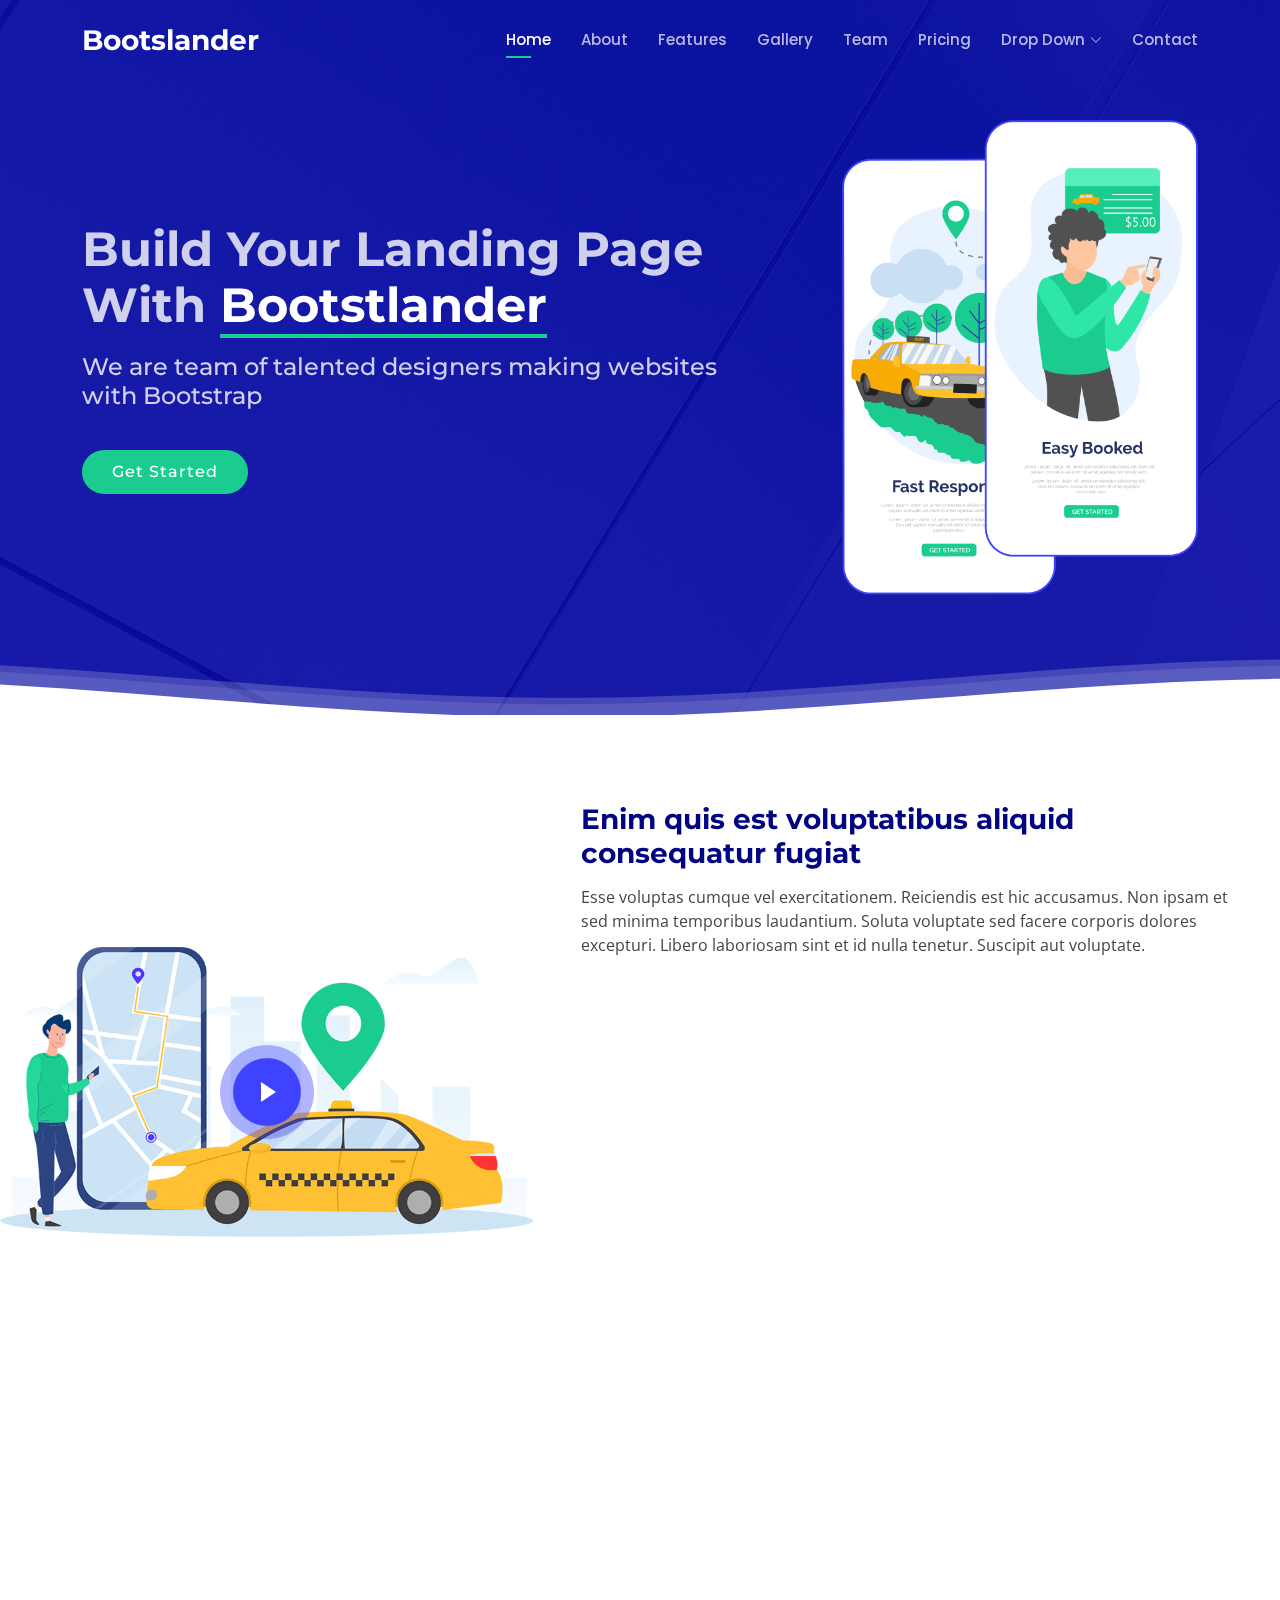
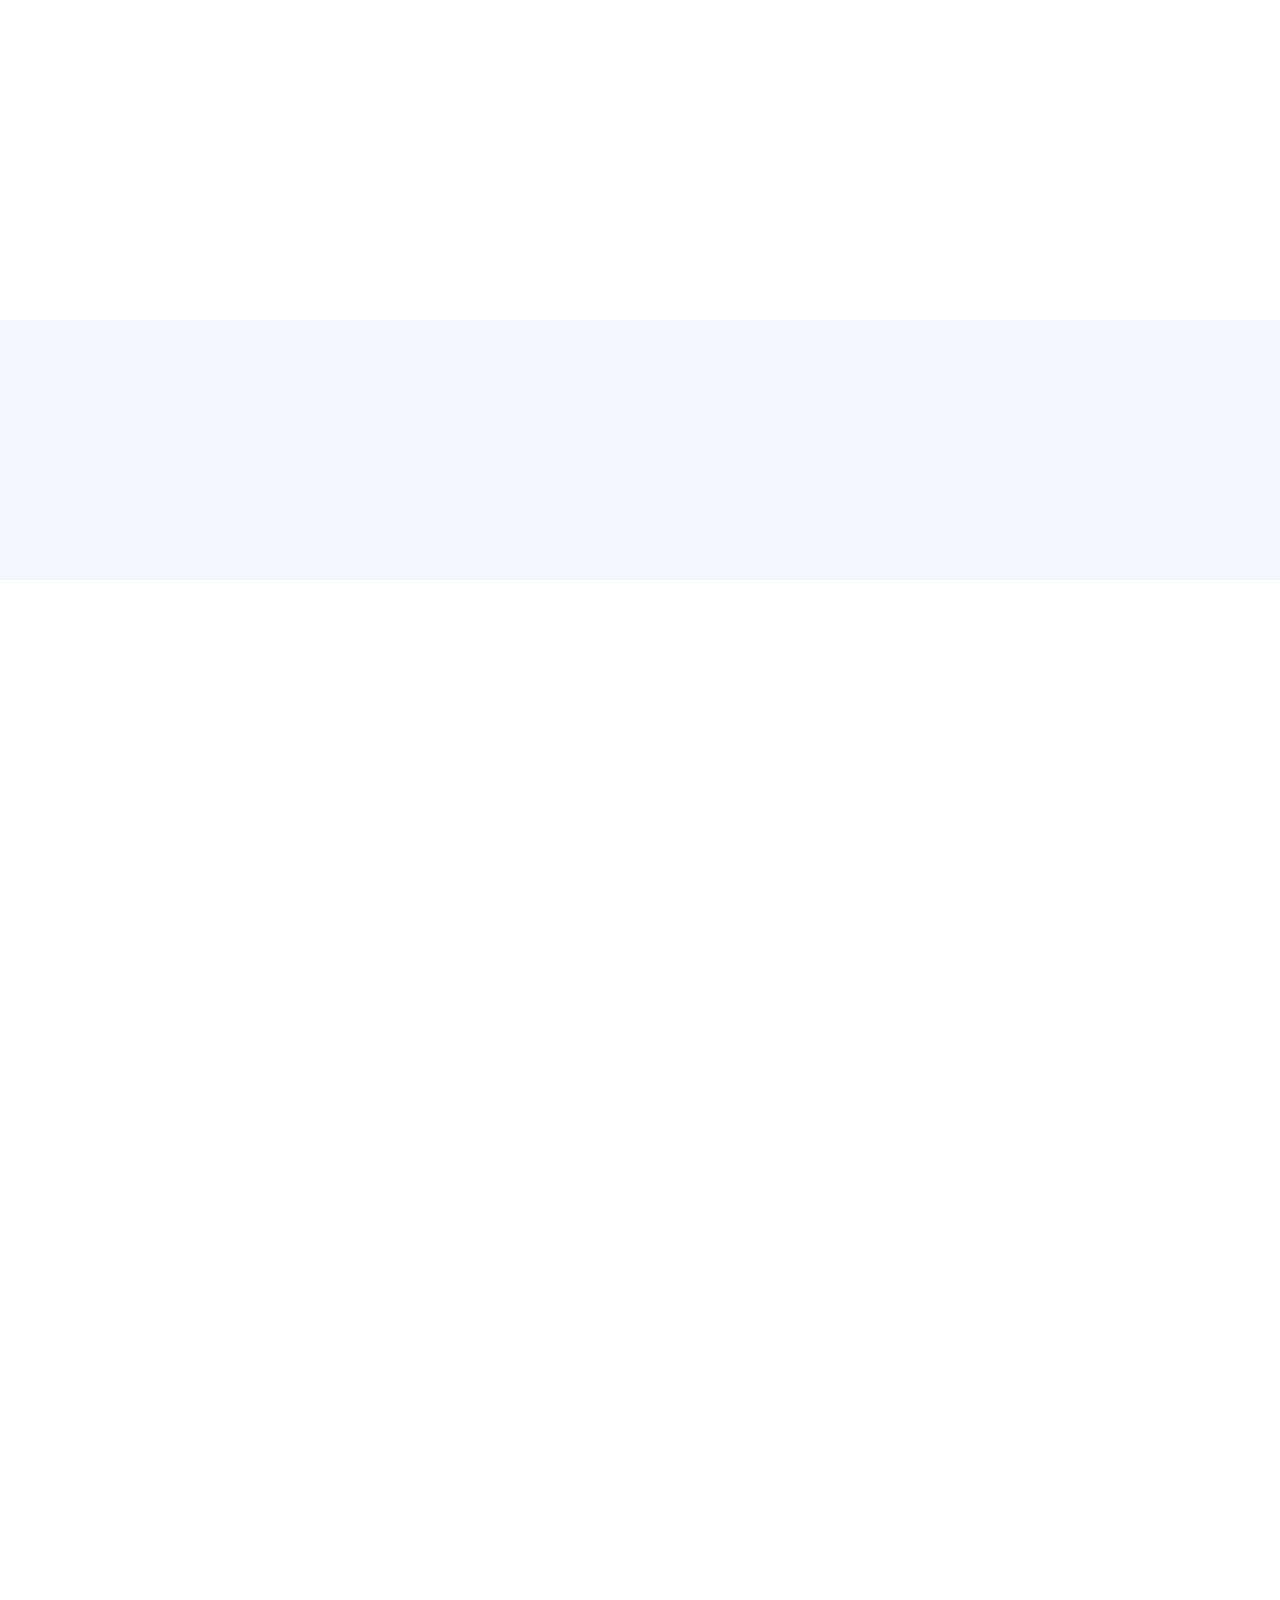
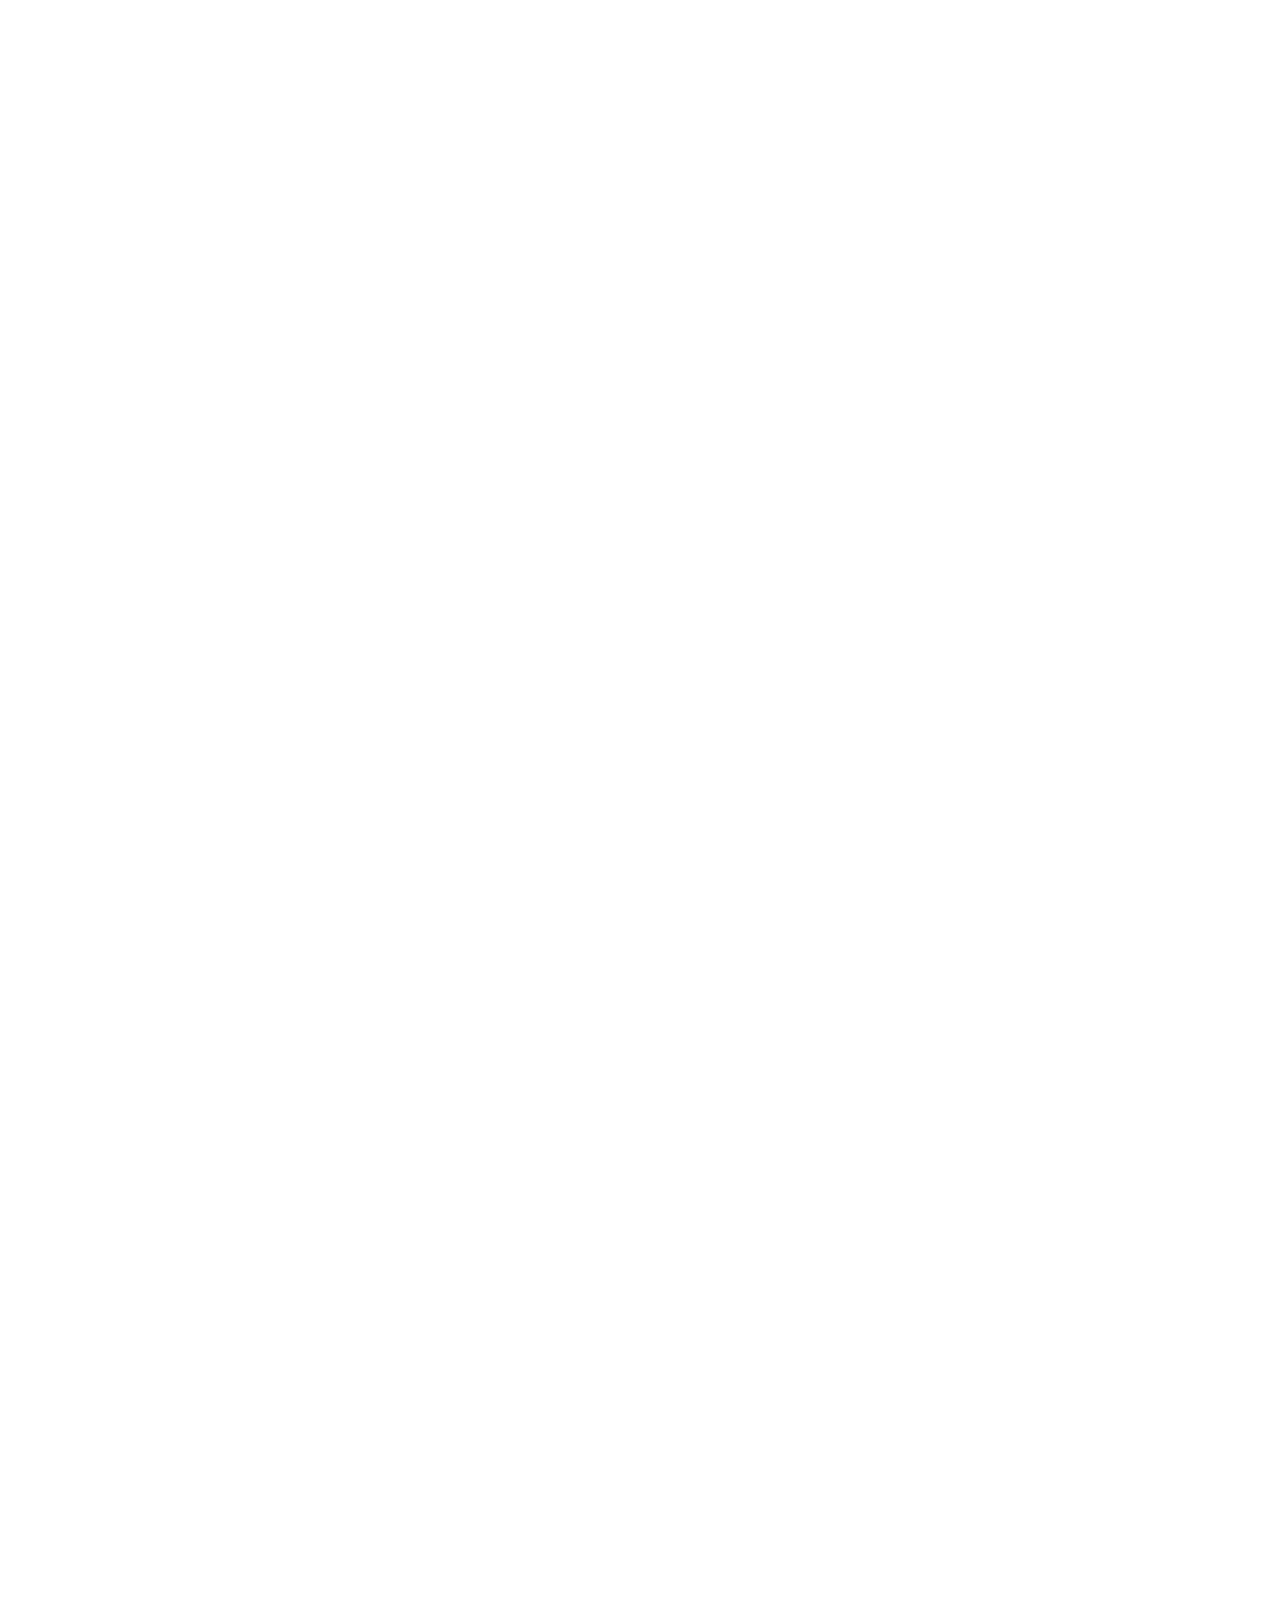
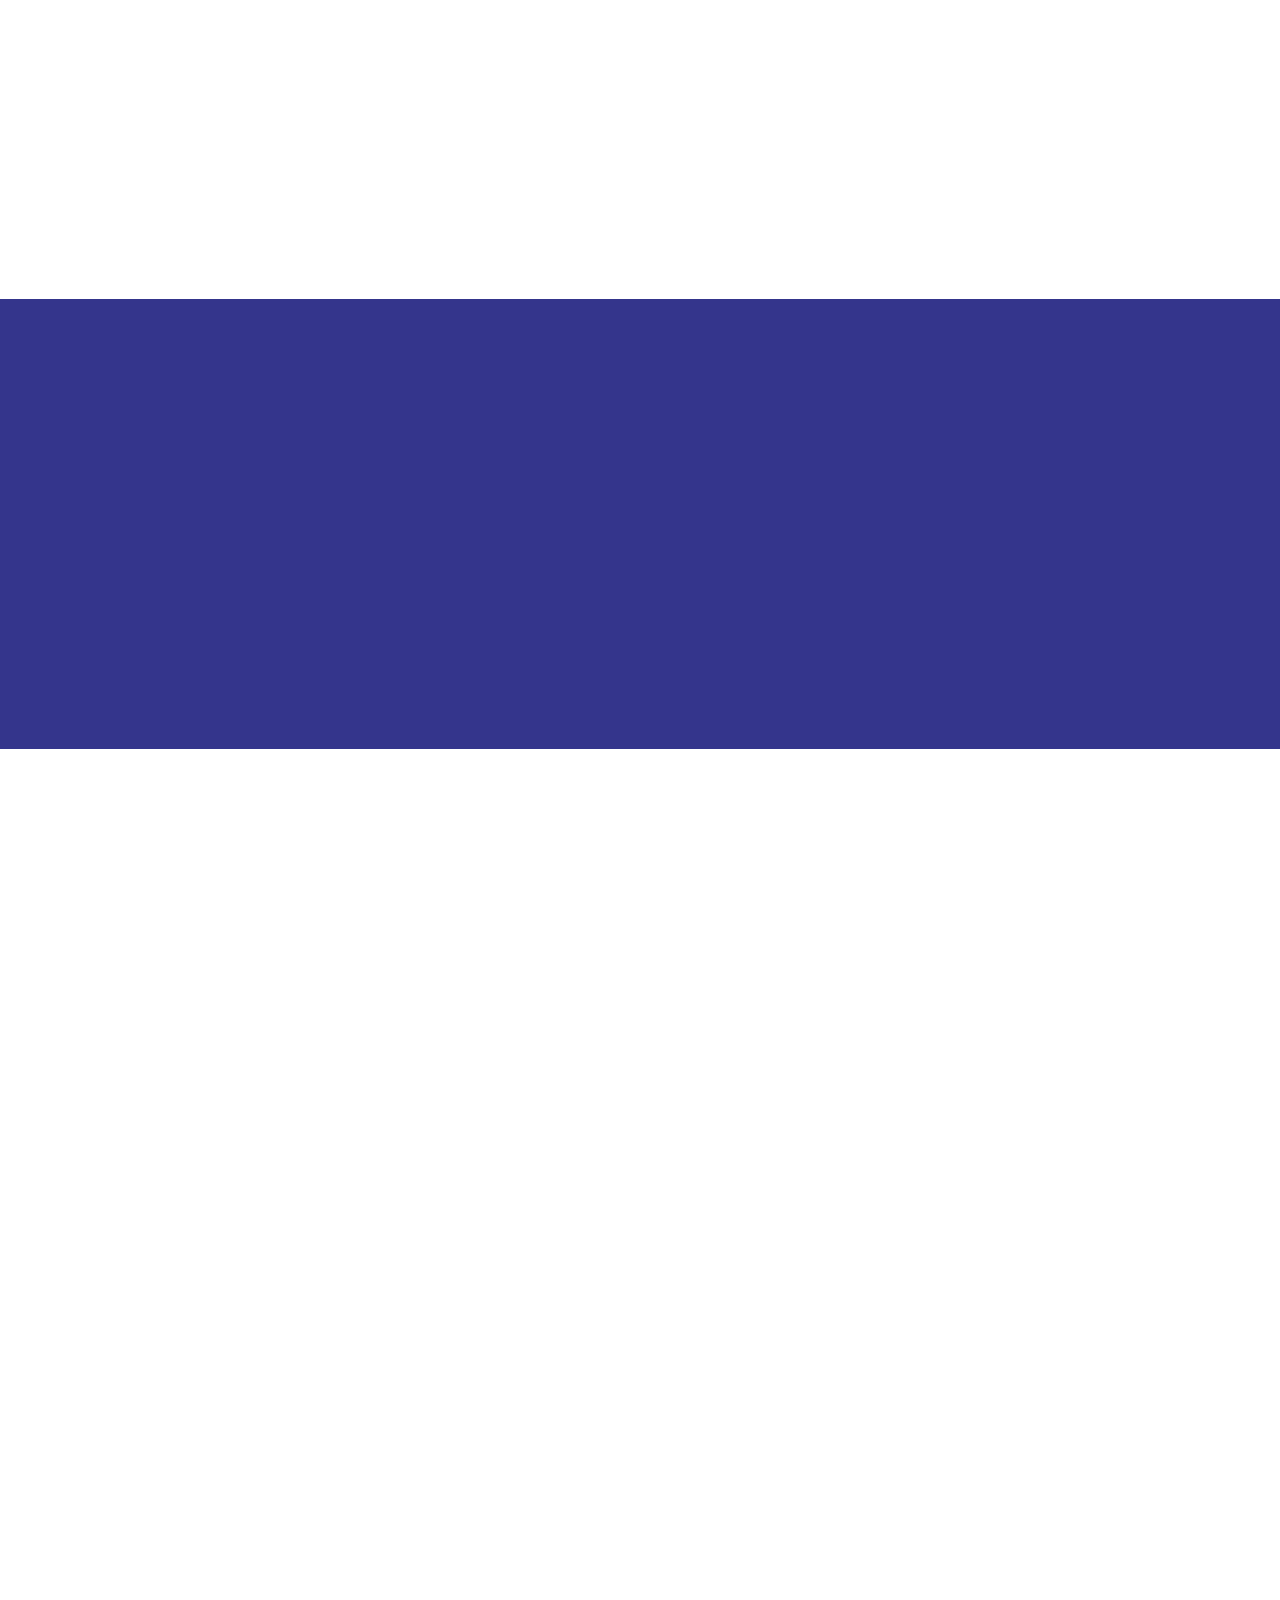
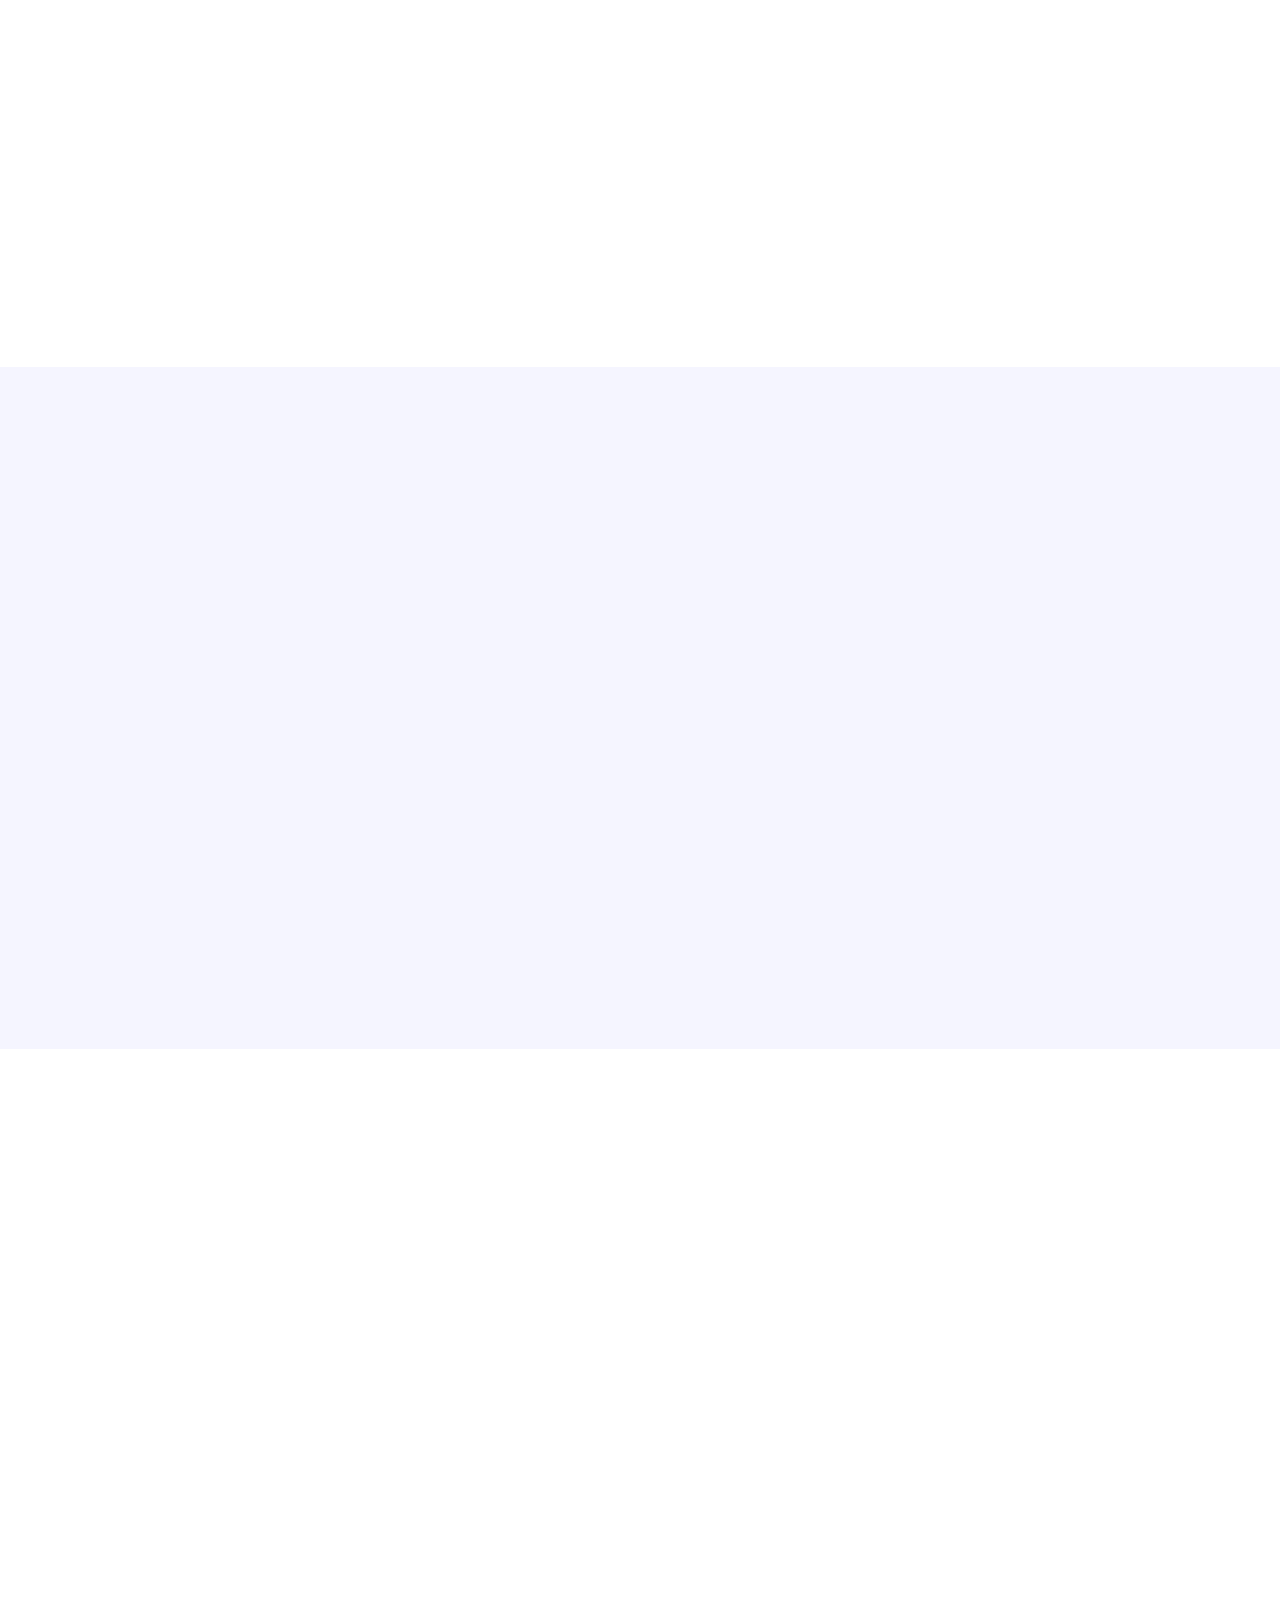
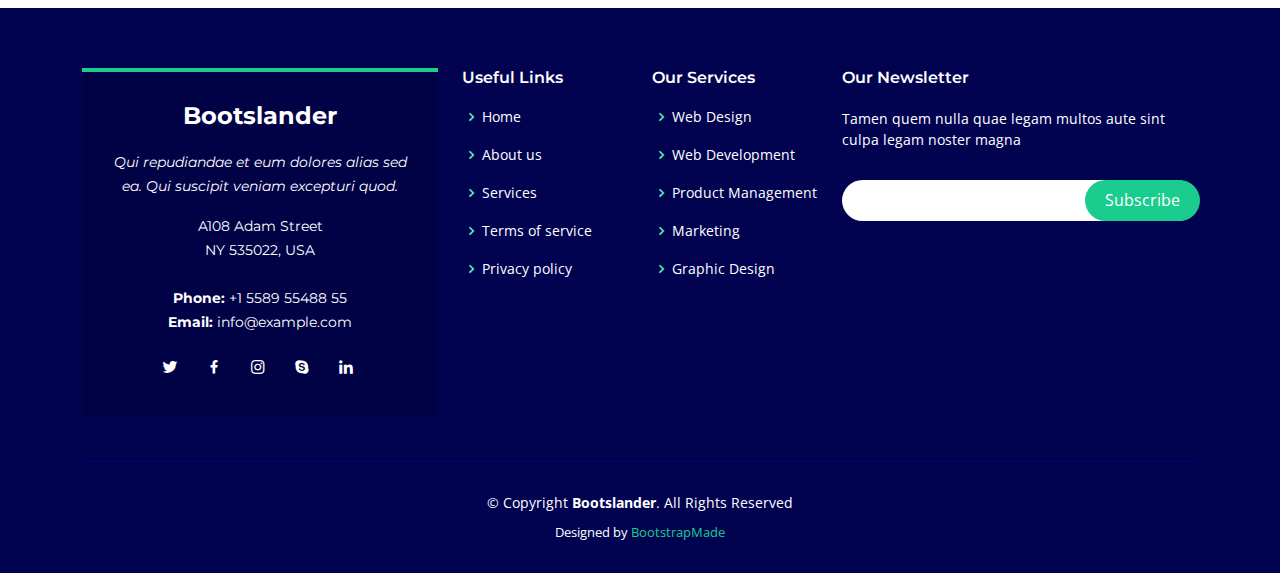
<file: assets/bootslander2/index.html>
<!DOCTYPE html>
<html lang="en">

<head>
  <meta charset="utf-8">
  <meta content="width=device-width, initial-scale=1.0" name="viewport">

  <title>Bootslander Bootstrap Template - Index</title>
  <meta content="" name="description">
  <meta content="" name="keywords">

  <!-- Favicons -->
  <link href="assets/img/favicon.png" rel="icon">
  <link href="assets/img/apple-touch-icon.png" rel="apple-touch-icon">

  <!-- Google Fonts -->
  <link href="https://fonts.googleapis.com/css?family=Open+Sans:300,300i,400,400i,600,600i,700,700i|Montserrat:300,300i,400,400i,500,500i,600,600i,700,700i|Poppins:300,300i,400,400i,500,500i,600,600i,700,700i" rel="stylesheet">

  <!-- Vendor CSS Files -->
  <link href="assets/vendor/aos/aos.css" rel="stylesheet">
  <link href="assets/vendor/bootstrap/css/bootstrap.min.css" rel="stylesheet">
  <link href="assets/vendor/bootstrap-icons/bootstrap-icons.css" rel="stylesheet">
  <link href="assets/vendor/boxicons/css/boxicons.min.css" rel="stylesheet">
  <link href="assets/vendor/glightbox/css/glightbox.min.css" rel="stylesheet">
  <link href="assets/vendor/remixicon/remixicon.css" rel="stylesheet">
  <link href="assets/vendor/swiper/swiper-bundle.min.css" rel="stylesheet">

  <!-- Template Main CSS File -->
  <link href="assets/css/style.css" rel="stylesheet">

  <!-- =======================================================
  * Template Name: Bootslander - v4.9.0
  * Template URL: https://bootstrapmade.com/bootslander-free-bootstrap-landing-page-template/
  * Author: BootstrapMade.com
  * License: https://bootstrapmade.com/license/
  ======================================================== -->
</head>

<body>

  <!-- ======= Header ======= -->
  <header id="header" class="fixed-top d-flex align-items-center header-transparent">
    <div class="container d-flex align-items-center justify-content-between">

      <div class="logo">
        <h1><a href="index.html"><span>Bootslander</span></a></h1>
        <!-- Uncomment below if you prefer to use an image logo -->
        <!-- <a href="index.html"><img src="assets/img/logo.png" alt="" class="img-fluid"></a>-->
      </div>

      <nav id="navbar" class="navbar">
        <ul>
          <li><a class="nav-link scrollto active" href="#hero">Home</a></li>
          <li><a class="nav-link scrollto" href="#about">About</a></li>
          <li><a class="nav-link scrollto" href="#features">Features</a></li>
          <li><a class="nav-link scrollto" href="#gallery">Gallery</a></li>
          <li><a class="nav-link scrollto" href="#team">Team</a></li>
          <li><a class="nav-link scrollto" href="#pricing">Pricing</a></li>
          <li class="dropdown"><a href="#"><span>Drop Down</span> <i class="bi bi-chevron-down"></i></a>
            <ul>
              <li><a href="#">Drop Down 1</a></li>
              <li class="dropdown"><a href="#"><span>Deep Drop Down</span> <i class="bi bi-chevron-right"></i></a>
                <ul>
                  <li><a href="#">Deep Drop Down 1</a></li>
                  <li><a href="#">Deep Drop Down 2</a></li>
                  <li><a href="#">Deep Drop Down 3</a></li>
                  <li><a href="#">Deep Drop Down 4</a></li>
                  <li><a href="#">Deep Drop Down 5</a></li>
                </ul>
              </li>
              <li><a href="#">Drop Down 2</a></li>
              <li><a href="#">Drop Down 3</a></li>
              <li><a href="#">Drop Down 4</a></li>
            </ul>
          </li>
          <li><a class="nav-link scrollto" href="#contact">Contact</a></li>
        </ul>
        <i class="bi bi-list mobile-nav-toggle"></i>
      </nav><!-- .navbar -->

    </div>
  </header><!-- End Header -->

  <!-- ======= Hero Section ======= -->
  <section id="hero">

    <div class="container">
      <div class="row justify-content-between">
        <div class="col-lg-7 pt-5 pt-lg-0 order-2 order-lg-1 d-flex align-items-center">
          <div data-aos="zoom-out">
            <h1>Build Your Landing Page With <span>Bootstlander</span></h1>
            <h2>We are team of talented designers making websites with Bootstrap</h2>
            <div class="text-center text-lg-start">
              <a href="#about" class="btn-get-started scrollto">Get Started</a>
            </div>
          </div>
        </div>
        <div class="col-lg-4 order-1 order-lg-2 hero-img" data-aos="zoom-out" data-aos-delay="300">
          <img src="assets/img/hero-img.png" class="img-fluid animated" alt="">
        </div>
      </div>
    </div>

    <svg class="hero-waves" xmlns="http://www.w3.org/2000/svg" xmlns:xlink="http://www.w3.org/1999/xlink" viewBox="0 24 150 28 " preserveAspectRatio="none">
      <defs>
        <path id="wave-path" d="M-160 44c30 0 58-18 88-18s 58 18 88 18 58-18 88-18 58 18 88 18 v44h-352z">
      </defs>
      <g class="wave1">
        <use xlink:href="#wave-path" x="50" y="3" fill="rgba(255,255,255, .1)">
      </g>
      <g class="wave2">
        <use xlink:href="#wave-path" x="50" y="0" fill="rgba(255,255,255, .2)">
      </g>
      <g class="wave3">
        <use xlink:href="#wave-path" x="50" y="9" fill="#fff">
      </g>
    </svg>

  </section><!-- End Hero -->

  <main id="main">

    <!-- ======= About Section ======= -->
    <section id="about" class="about">
      <div class="container-fluid">

        <div class="row">
          <div class="col-xl-5 col-lg-6 video-box d-flex justify-content-center align-items-stretch" data-aos="fade-right">
            <a href="https://www.youtube.com/watch?v=StpBR2W8G5A" class="glightbox play-btn mb-4"></a>
          </div>

          <div class="col-xl-7 col-lg-6 icon-boxes d-flex flex-column align-items-stretch justify-content-center py-5 px-lg-5" data-aos="fade-left">
            <h3>Enim quis est voluptatibus aliquid consequatur fugiat</h3>
            <p>Esse voluptas cumque vel exercitationem. Reiciendis est hic accusamus. Non ipsam et sed minima temporibus laudantium. Soluta voluptate sed facere corporis dolores excepturi. Libero laboriosam sint et id nulla tenetur. Suscipit aut voluptate.</p>

            <div class="icon-box" data-aos="zoom-in" data-aos-delay="100">
              <div class="icon"><i class="bx bx-fingerprint"></i></div>
              <h4 class="title"><a href="">Lorem Ipsum</a></h4>
              <p class="description">Voluptatum deleniti atque corrupti quos dolores et quas molestias excepturi sint occaecati cupiditate non provident</p>
            </div>

            <div class="icon-box" data-aos="zoom-in" data-aos-delay="200">
              <div class="icon"><i class="bx bx-gift"></i></div>
              <h4 class="title"><a href="">Nemo Enim</a></h4>
              <p class="description">At vero eos et accusamus et iusto odio dignissimos ducimus qui blanditiis praesentium voluptatum deleniti atque</p>
            </div>

            <div class="icon-box" data-aos="zoom-in" data-aos-delay="300">
              <div class="icon"><i class="bx bx-atom"></i></div>
              <h4 class="title"><a href="">Dine Pad</a></h4>
              <p class="description">Explicabo est voluptatum asperiores consequatur magnam. Et veritatis odit. Sunt aut deserunt minus aut eligendi omnis</p>
            </div>

          </div>
        </div>

      </div>
    </section><!-- End About Section -->

    <!-- ======= Features Section ======= -->
    <section id="features" class="features">
      <div class="container">

        <div class="section-title" data-aos="fade-up">
          <h2>Features</h2>
          <p>Check The Features</p>
        </div>

        <div class="row" data-aos="fade-left">
          <div class="col-lg-3 col-md-4">
            <div class="icon-box" data-aos="zoom-in" data-aos-delay="50">
              <i class="ri-store-line" style="color: #ffbb2c;"></i>
              <h3><a href="">Lorem Ipsum</a></h3>
            </div>
          </div>
          <div class="col-lg-3 col-md-4 mt-4 mt-md-0">
            <div class="icon-box" data-aos="zoom-in" data-aos-delay="100">
              <i class="ri-bar-chart-box-line" style="color: #5578ff;"></i>
              <h3><a href="">Dolor Sitema</a></h3>
            </div>
          </div>
          <div class="col-lg-3 col-md-4 mt-4 mt-md-0">
            <div class="icon-box" data-aos="zoom-in" data-aos-delay="150">
              <i class="ri-calendar-todo-line" style="color: #e80368;"></i>
              <h3><a href="">Sed perspiciatis</a></h3>
            </div>
          </div>
          <div class="col-lg-3 col-md-4 mt-4 mt-lg-0">
            <div class="icon-box" data-aos="zoom-in" data-aos-delay="200">
              <i class="ri-paint-brush-line" style="color: #e361ff;"></i>
              <h3><a href="">Magni Dolores</a></h3>
            </div>
          </div>
          <div class="col-lg-3 col-md-4 mt-4">
            <div class="icon-box" data-aos="zoom-in" data-aos-delay="250">
              <i class="ri-database-2-line" style="color: #47aeff;"></i>
              <h3><a href="">Nemo Enim</a></h3>
            </div>
          </div>
          <div class="col-lg-3 col-md-4 mt-4">
            <div class="icon-box" data-aos="zoom-in" data-aos-delay="300">
              <i class="ri-gradienter-line" style="color: #ffa76e;"></i>
              <h3><a href="">Eiusmod Tempor</a></h3>
            </div>
          </div>
          <div class="col-lg-3 col-md-4 mt-4">
            <div class="icon-box" data-aos="zoom-in" data-aos-delay="350">
              <i class="ri-file-list-3-line" style="color: #11dbcf;"></i>
              <h3><a href="">Midela Teren</a></h3>
            </div>
          </div>
          <div class="col-lg-3 col-md-4 mt-4">
            <div class="icon-box" data-aos="zoom-in" data-aos-delay="400">
              <i class="ri-price-tag-2-line" style="color: #4233ff;"></i>
              <h3><a href="">Pira Neve</a></h3>
            </div>
          </div>
          <div class="col-lg-3 col-md-4 mt-4">
            <div class="icon-box" data-aos="zoom-in" data-aos-delay="450">
              <i class="ri-anchor-line" style="color: #b2904f;"></i>
              <h3><a href="">Dirada Pack</a></h3>
            </div>
          </div>
          <div class="col-lg-3 col-md-4 mt-4">
            <div class="icon-box" data-aos="zoom-in" data-aos-delay="500">
              <i class="ri-disc-line" style="color: #b20969;"></i>
              <h3><a href="">Moton Ideal</a></h3>
            </div>
          </div>
          <div class="col-lg-3 col-md-4 mt-4">
            <div class="icon-box" data-aos="zoom-in" data-aos-delay="550">
              <i class="ri-base-station-line" style="color: #ff5828;"></i>
              <h3><a href="">Verdo Park</a></h3>
            </div>
          </div>
          <div class="col-lg-3 col-md-4 mt-4">
            <div class="icon-box" data-aos="zoom-in" data-aos-delay="600">
              <i class="ri-fingerprint-line" style="color: #29cc61;"></i>
              <h3><a href="">Flavor Nivelanda</a></h3>
            </div>
          </div>
        </div>

      </div>
    </section><!-- End Features Section -->

    <!-- ======= Counts Section ======= -->
    <section id="counts" class="counts">
      <div class="container">

        <div class="row" data-aos="fade-up">

          <div class="col-lg-3 col-md-6">
            <div class="count-box">
              <i class="bi bi-emoji-smile"></i>
              <span data-purecounter-start="0" data-purecounter-end="232" data-purecounter-duration="1" class="purecounter"></span>
              <p>Happy Clients</p>
            </div>
          </div>

          <div class="col-lg-3 col-md-6 mt-5 mt-md-0">
            <div class="count-box">
              <i class="bi bi-journal-richtext"></i>
              <span data-purecounter-start="0" data-purecounter-end="521" data-purecounter-duration="1" class="purecounter"></span>
              <p>Projects</p>
            </div>
          </div>

          <div class="col-lg-3 col-md-6 mt-5 mt-lg-0">
            <div class="count-box">
              <i class="bi bi-headset"></i>
              <span data-purecounter-start="0" data-purecounter-end="1463" data-purecounter-duration="1" class="purecounter"></span>
              <p>Hours Of Support</p>
            </div>
          </div>

          <div class="col-lg-3 col-md-6 mt-5 mt-lg-0">
            <div class="count-box">
              <i class="bi bi-people"></i>
              <span data-purecounter-start="0" data-purecounter-end="15" data-purecounter-duration="1" class="purecounter"></span>
              <p>Hard Workers</p>
            </div>
          </div>

        </div>

      </div>
    </section><!-- End Counts Section -->

    <!-- ======= Details Section ======= -->
    <section id="details" class="details">
      <div class="container">

        <div class="row content">
          <div class="col-md-4" data-aos="fade-right">
            <img src="assets/img/details-1.png" class="img-fluid" alt="">
          </div>
          <div class="col-md-8 pt-4" data-aos="fade-up">
            <h3>Voluptatem dignissimos provident quasi corporis voluptates sit assumenda.</h3>
            <p class="fst-italic">
              Lorem ipsum dolor sit amet, consectetur adipiscing elit, sed do eiusmod tempor incididunt ut labore et dolore
              magna aliqua.
            </p>
            <ul>
              <li><i class="bi bi-check"></i> Ullamco laboris nisi ut aliquip ex ea commodo consequat.</li>
              <li><i class="bi bi-check"></i> Duis aute irure dolor in reprehenderit in voluptate velit.</li>
              <li><i class="bi bi-check"></i> Iure at voluptas aspernatur dignissimos doloribus repudiandae.</li>
              <li><i class="bi bi-check"></i> Est ipsa assumenda id facilis nesciunt placeat sed doloribus praesentium.</li>
            </ul>
            <p>
              Voluptas nisi in quia excepturi nihil voluptas nam et ut. Expedita omnis eum consequatur non. Sed in asperiores aut repellendus. Error quisquam ab maiores. Quibusdam sit in officia
            </p>
          </div>
        </div>

        <div class="row content">
          <div class="col-md-4 order-1 order-md-2" data-aos="fade-left">
            <img src="assets/img/details-2.png" class="img-fluid" alt="">
          </div>
          <div class="col-md-8 pt-5 order-2 order-md-1" data-aos="fade-up">
            <h3>Corporis temporibus maiores provident</h3>
            <p class="fst-italic">
              Lorem ipsum dolor sit amet, consectetur adipiscing elit, sed do eiusmod tempor incididunt ut labore et dolore
              magna aliqua.
            </p>
            <p>
              Ullamco laboris nisi ut aliquip ex ea commodo consequat. Duis aute irure dolor in reprehenderit in voluptate
              velit esse cillum dolore eu fugiat nulla pariatur. Excepteur sint occaecat cupidatat non proident, sunt in
              culpa qui officia deserunt mollit anim id est laborum
            </p>
            <p>
              Inventore id enim dolor dicta qui et magni molestiae. Mollitia optio officia illum ut cupiditate eos autem. Soluta dolorum repellendus repellat amet autem rerum illum in. Quibusdam occaecati est nisi esse. Saepe aut dignissimos distinctio id enim.
            </p>
          </div>
        </div>

        <div class="row content">
          <div class="col-md-4" data-aos="fade-right">
            <img src="assets/img/details-3.png" class="img-fluid" alt="">
          </div>
          <div class="col-md-8 pt-5" data-aos="fade-up">
            <h3>Sunt consequatur ad ut est nulla consectetur reiciendis animi voluptas</h3>
            <p>Cupiditate placeat cupiditate placeat est ipsam culpa. Delectus quia minima quod. Sunt saepe odit aut quia voluptatem hic voluptas dolor doloremque.</p>
            <ul>
              <li><i class="bi bi-check"></i> Ullamco laboris nisi ut aliquip ex ea commodo consequat.</li>
              <li><i class="bi bi-check"></i> Duis aute irure dolor in reprehenderit in voluptate velit.</li>
              <li><i class="bi bi-check"></i> Facilis ut et voluptatem aperiam. Autem soluta ad fugiat.</li>
            </ul>
            <p>
              Qui consequatur temporibus. Enim et corporis sit sunt harum praesentium suscipit ut voluptatem. Et nihil magni debitis consequatur est.
            </p>
            <p>
              Suscipit enim et. Ut optio esse quidem quam reiciendis esse odit excepturi. Vel dolores rerum soluta explicabo vel fugiat eum non.
            </p>
          </div>
        </div>

        <div class="row content">
          <div class="col-md-4 order-1 order-md-2" data-aos="fade-left">
            <img src="assets/img/details-4.png" class="img-fluid" alt="">
          </div>
          <div class="col-md-8 pt-5 order-2 order-md-1" data-aos="fade-up">
            <h3>Quas et necessitatibus eaque impedit ipsum animi consequatur incidunt in</h3>
            <p class="fst-italic">
              Lorem ipsum dolor sit amet, consectetur adipiscing elit, sed do eiusmod tempor incididunt ut labore et dolore
              magna aliqua.
            </p>
            <p>
              Ullamco laboris nisi ut aliquip ex ea commodo consequat. Duis aute irure dolor in reprehenderit in voluptate
              velit esse cillum dolore eu fugiat nulla pariatur. Excepteur sint occaecat cupidatat non proident, sunt in
              culpa qui officia deserunt mollit anim id est laborum
            </p>
            <ul>
              <li><i class="bi bi-check"></i> Et praesentium laboriosam architecto nam .</li>
              <li><i class="bi bi-check"></i> Eius et voluptate. Enim earum tempore aliquid. Nobis et sunt consequatur. Aut repellat in numquam velit quo dignissimos et.</li>
              <li><i class="bi bi-check"></i> Facilis ut et voluptatem aperiam. Autem soluta ad fugiat.</li>
            </ul>
          </div>
        </div>

      </div>
    </section><!-- End Details Section -->

    <!-- ======= Gallery Section ======= -->
    <section id="gallery" class="gallery">
      <div class="container">

        <div class="section-title" data-aos="fade-up">
          <h2>Gallery</h2>
          <p>Check our Gallery</p>
        </div>

        <div class="row g-0" data-aos="fade-left">

          <div class="col-lg-3 col-md-4">
            <div class="gallery-item" data-aos="zoom-in" data-aos-delay="100">
              <a href="assets/img/gallery/gallery-1.jpg" class="gallery-lightbox">
                <img src="assets/img/gallery/gallery-1.jpg" alt="" class="img-fluid">
              </a>
            </div>
          </div>

          <div class="col-lg-3 col-md-4">
            <div class="gallery-item" data-aos="zoom-in" data-aos-delay="150">
              <a href="assets/img/gallery/gallery-2.jpg" class="gallery-lightbox">
                <img src="assets/img/gallery/gallery-2.jpg" alt="" class="img-fluid">
              </a>
            </div>
          </div>

          <div class="col-lg-3 col-md-4">
            <div class="gallery-item" data-aos="zoom-in" data-aos-delay="200">
              <a href="assets/img/gallery/gallery-3.jpg" class="gallery-lightbox">
                <img src="assets/img/gallery/gallery-3.jpg" alt="" class="img-fluid">
              </a>
            </div>
          </div>

          <div class="col-lg-3 col-md-4">
            <div class="gallery-item" data-aos="zoom-in" data-aos-delay="250">
              <a href="assets/img/gallery/gallery-4.jpg" class="gallery-lightbox">
                <img src="assets/img/gallery/gallery-4.jpg" alt="" class="img-fluid">
              </a>
            </div>
          </div>

          <div class="col-lg-3 col-md-4">
            <div class="gallery-item" data-aos="zoom-in" data-aos-delay="300">
              <a href="assets/img/gallery/gallery-5.jpg" class="gallery-lightbox">
                <img src="assets/img/gallery/gallery-5.jpg" alt="" class="img-fluid">
              </a>
            </div>
          </div>

          <div class="col-lg-3 col-md-4">
            <div class="gallery-item" data-aos="zoom-in" data-aos-delay="350">
              <a href="assets/img/gallery/gallery-6.jpg" class="gallery-lightbox">
                <img src="assets/img/gallery/gallery-6.jpg" alt="" class="img-fluid">
              </a>
            </div>
          </div>

          <div class="col-lg-3 col-md-4">
            <div class="gallery-item" data-aos="zoom-in" data-aos-delay="400">
              <a href="assets/img/gallery/gallery-7.jpg" class="gallery-lightbox">
                <img src="assets/img/gallery/gallery-7.jpg" alt="" class="img-fluid">
              </a>
            </div>
          </div>

          <div class="col-lg-3 col-md-4">
            <div class="gallery-item" data-aos="zoom-in" data-aos-delay="450">
              <a href="assets/img/gallery/gallery-8.jpg" class="gallery-lightbox">
                <img src="assets/img/gallery/gallery-8.jpg" alt="" class="img-fluid">
              </a>
            </div>
          </div>

        </div>

      </div>
    </section><!-- End Gallery Section -->

    <!-- ======= Testimonials Section ======= -->
    <section id="testimonials" class="testimonials">
      <div class="container">

        <div class="testimonials-slider swiper" data-aos="fade-up" data-aos-delay="100">
          <div class="swiper-wrapper">

            <div class="swiper-slide">
              <div class="testimonial-item">
                <img src="assets/img/testimonials/testimonials-1.jpg" class="testimonial-img" alt="">
                <h3>Saul Goodman</h3>
                <h4>Ceo &amp; Founder</h4>
                <p>
                  <i class="bx bxs-quote-alt-left quote-icon-left"></i>
                  Proin iaculis purus consequat sem cure digni ssim donec porttitora entum suscipit rhoncus. Accusantium quam, ultricies eget id, aliquam eget nibh et. Maecen aliquam, risus at semper.
                  <i class="bx bxs-quote-alt-right quote-icon-right"></i>
                </p>
              </div>
            </div><!-- End testimonial item -->

            <div class="swiper-slide">
              <div class="testimonial-item">
                <img src="assets/img/testimonials/testimonials-2.jpg" class="testimonial-img" alt="">
                <h3>Sara Wilsson</h3>
                <h4>Designer</h4>
                <p>
                  <i class="bx bxs-quote-alt-left quote-icon-left"></i>
                  Export tempor illum tamen malis malis eram quae irure esse labore quem cillum quid cillum eram malis quorum velit fore eram velit sunt aliqua noster fugiat irure amet legam anim culpa.
                  <i class="bx bxs-quote-alt-right quote-icon-right"></i>
                </p>
              </div>
            </div><!-- End testimonial item -->

            <div class="swiper-slide">
              <div class="testimonial-item">
                <img src="assets/img/testimonials/testimonials-3.jpg" class="testimonial-img" alt="">
                <h3>Jena Karlis</h3>
                <h4>Store Owner</h4>
                <p>
                  <i class="bx bxs-quote-alt-left quote-icon-left"></i>
                  Enim nisi quem export duis labore cillum quae magna enim sint quorum nulla quem veniam duis minim tempor labore quem eram duis noster aute amet eram fore quis sint minim.
                  <i class="bx bxs-quote-alt-right quote-icon-right"></i>
                </p>
              </div>
            </div><!-- End testimonial item -->

            <div class="swiper-slide">
              <div class="testimonial-item">
                <img src="assets/img/testimonials/testimonials-4.jpg" class="testimonial-img" alt="">
                <h3>Matt Brandon</h3>
                <h4>Freelancer</h4>
                <p>
                  <i class="bx bxs-quote-alt-left quote-icon-left"></i>
                  Fugiat enim eram quae cillum dolore dolor amet nulla culpa multos export minim fugiat minim velit minim dolor enim duis veniam ipsum anim magna sunt elit fore quem dolore labore illum veniam.
                  <i class="bx bxs-quote-alt-right quote-icon-right"></i>
                </p>
              </div>
            </div><!-- End testimonial item -->

            <div class="swiper-slide">
              <div class="testimonial-item">
                <img src="assets/img/testimonials/testimonials-5.jpg" class="testimonial-img" alt="">
                <h3>John Larson</h3>
                <h4>Entrepreneur</h4>
                <p>
                  <i class="bx bxs-quote-alt-left quote-icon-left"></i>
                  Quis quorum aliqua sint quem legam fore sunt eram irure aliqua veniam tempor noster veniam enim culpa labore duis sunt culpa nulla illum cillum fugiat legam esse veniam culpa fore nisi cillum quid.
                  <i class="bx bxs-quote-alt-right quote-icon-right"></i>
                </p>
              </div>
            </div><!-- End testimonial item -->

          </div>
          <div class="swiper-pagination"></div>
        </div>

      </div>
    </section><!-- End Testimonials Section -->

    <!-- ======= Team Section ======= -->
    <section id="team" class="team">
      <div class="container">

        <div class="section-title" data-aos="fade-up">
          <h2>Team</h2>
          <p>Our Great Team</p>
        </div>

        <div class="row" data-aos="fade-left">

          <div class="col-lg-3 col-md-6">
            <div class="member" data-aos="zoom-in" data-aos-delay="100">
              <div class="pic"><img src="assets/img/team/team-1.jpg" class="img-fluid" alt=""></div>
              <div class="member-info">
                <h4>Walter White</h4>
                <span>Chief Executive Officer</span>
                <div class="social">
                  <a href=""><i class="bi bi-twitter"></i></a>
                  <a href=""><i class="bi bi-facebook"></i></a>
                  <a href=""><i class="bi bi-instagram"></i></a>
                  <a href=""><i class="bi bi-linkedin"></i></a>
                </div>
              </div>
            </div>
          </div>

          <div class="col-lg-3 col-md-6 mt-5 mt-md-0">
            <div class="member" data-aos="zoom-in" data-aos-delay="200">
              <div class="pic"><img src="assets/img/team/team-2.jpg" class="img-fluid" alt=""></div>
              <div class="member-info">
                <h4>Sarah Jhonson</h4>
                <span>Product Manager</span>
                <div class="social">
                  <a href=""><i class="bi bi-twitter"></i></a>
                  <a href=""><i class="bi bi-facebook"></i></a>
                  <a href=""><i class="bi bi-instagram"></i></a>
                  <a href=""><i class="bi bi-linkedin"></i></a>
                </div>
              </div>
            </div>
          </div>

          <div class="col-lg-3 col-md-6 mt-5 mt-lg-0">
            <div class="member" data-aos="zoom-in" data-aos-delay="300">
              <div class="pic"><img src="assets/img/team/team-3.jpg" class="img-fluid" alt=""></div>
              <div class="member-info">
                <h4>William Anderson</h4>
                <span>CTO</span>
                <div class="social">
                  <a href=""><i class="bi bi-twitter"></i></a>
                  <a href=""><i class="bi bi-facebook"></i></a>
                  <a href=""><i class="bi bi-instagram"></i></a>
                  <a href=""><i class="bi bi-linkedin"></i></a>
                </div>
              </div>
            </div>
          </div>

          <div class="col-lg-3 col-md-6 mt-5 mt-lg-0">
            <div class="member" data-aos="zoom-in" data-aos-delay="400">
              <div class="pic"><img src="assets/img/team/team-4.jpg" class="img-fluid" alt=""></div>
              <div class="member-info">
                <h4>Amanda Jepson</h4>
                <span>Accountant</span>
                <div class="social">
                  <a href=""><i class="bi bi-twitter"></i></a>
                  <a href=""><i class="bi bi-facebook"></i></a>
                  <a href=""><i class="bi bi-instagram"></i></a>
                  <a href=""><i class="bi bi-linkedin"></i></a>
                </div>
              </div>
            </div>
          </div>

        </div>

      </div>
    </section><!-- End Team Section -->

    <!-- ======= Pricing Section ======= -->
    <section id="pricing" class="pricing">
      <div class="container">

        <div class="section-title" data-aos="fade-up">
          <h2>Pricing</h2>
          <p>Check our Pricing</p>
        </div>

        <div class="row" data-aos="fade-left">

          <div class="col-lg-3 col-md-6">
            <div class="box" data-aos="zoom-in" data-aos-delay="100">
              <h3>Free</h3>
              <h4><sup>$</sup>0<span> / month</span></h4>
              <ul>
                <li>Aida dere</li>
                <li>Nec feugiat nisl</li>
                <li>Nulla at volutpat dola</li>
                <li class="na">Pharetra massa</li>
                <li class="na">Massa ultricies mi</li>
              </ul>
              <div class="btn-wrap">
                <a href="#" class="btn-buy">Buy Now</a>
              </div>
            </div>
          </div>

          <div class="col-lg-3 col-md-6 mt-4 mt-md-0">
            <div class="box featured" data-aos="zoom-in" data-aos-delay="200">
              <h3>Business</h3>
              <h4><sup>$</sup>19<span> / month</span></h4>
              <ul>
                <li>Aida dere</li>
                <li>Nec feugiat nisl</li>
                <li>Nulla at volutpat dola</li>
                <li>Pharetra massa</li>
                <li class="na">Massa ultricies mi</li>
              </ul>
              <div class="btn-wrap">
                <a href="#" class="btn-buy">Buy Now</a>
              </div>
            </div>
          </div>

          <div class="col-lg-3 col-md-6 mt-4 mt-lg-0">
            <div class="box" data-aos="zoom-in" data-aos-delay="300">
              <h3>Developer</h3>
              <h4><sup>$</sup>29<span> / month</span></h4>
              <ul>
                <li>Aida dere</li>
                <li>Nec feugiat nisl</li>
                <li>Nulla at volutpat dola</li>
                <li>Pharetra massa</li>
                <li>Massa ultricies mi</li>
              </ul>
              <div class="btn-wrap">
                <a href="#" class="btn-buy">Buy Now</a>
              </div>
            </div>
          </div>

          <div class="col-lg-3 col-md-6 mt-4 mt-lg-0">
            <div class="box" data-aos="zoom-in" data-aos-delay="400">
              <span class="advanced">Advanced</span>
              <h3>Ultimate</h3>
              <h4><sup>$</sup>49<span> / month</span></h4>
              <ul>
                <li>Aida dere</li>
                <li>Nec feugiat nisl</li>
                <li>Nulla at volutpat dola</li>
                <li>Pharetra massa</li>
                <li>Massa ultricies mi</li>
              </ul>
              <div class="btn-wrap">
                <a href="#" class="btn-buy">Buy Now</a>
              </div>
            </div>
          </div>

        </div>

      </div>
    </section><!-- End Pricing Section -->

    <!-- ======= F.A.Q Section ======= -->
    <section id="faq" class="faq section-bg">
      <div class="container">

        <div class="section-title" data-aos="fade-up">
          <h2>F.A.Q</h2>
          <p>Frequently Asked Questions</p>
        </div>

        <div class="faq-list">
          <ul>
            <li data-aos="fade-up">
              <i class="bx bx-help-circle icon-help"></i> <a data-bs-toggle="collapse" class="collapse" data-bs-target="#faq-list-1">Non consectetur a erat nam at lectus urna duis? <i class="bx bx-chevron-down icon-show"></i><i class="bx bx-chevron-up icon-close"></i></a>
              <div id="faq-list-1" class="collapse show" data-bs-parent=".faq-list">
                <p>
                  Feugiat pretium nibh ipsum consequat. Tempus iaculis urna id volutpat lacus laoreet non curabitur gravida. Venenatis lectus magna fringilla urna porttitor rhoncus dolor purus non.
                </p>
              </div>
            </li>

            <li data-aos="fade-up" data-aos-delay="100">
              <i class="bx bx-help-circle icon-help"></i> <a data-bs-toggle="collapse" data-bs-target="#faq-list-2" class="collapsed">Feugiat scelerisque varius morbi enim nunc? <i class="bx bx-chevron-down icon-show"></i><i class="bx bx-chevron-up icon-close"></i></a>
              <div id="faq-list-2" class="collapse" data-bs-parent=".faq-list">
                <p>
                  Dolor sit amet consectetur adipiscing elit pellentesque habitant morbi. Id interdum velit laoreet id donec ultrices. Fringilla phasellus faucibus scelerisque eleifend donec pretium. Est pellentesque elit ullamcorper dignissim. Mauris ultrices eros in cursus turpis massa tincidunt dui.
                </p>
              </div>
            </li>

            <li data-aos="fade-up" data-aos-delay="200">
              <i class="bx bx-help-circle icon-help"></i> <a data-bs-toggle="collapse" data-bs-target="#faq-list-3" class="collapsed">Dolor sit amet consectetur adipiscing elit? <i class="bx bx-chevron-down icon-show"></i><i class="bx bx-chevron-up icon-close"></i></a>
              <div id="faq-list-3" class="collapse" data-bs-parent=".faq-list">
                <p>
                  Eleifend mi in nulla posuere sollicitudin aliquam ultrices sagittis orci. Faucibus pulvinar elementum integer enim. Sem nulla pharetra diam sit amet nisl suscipit. Rutrum tellus pellentesque eu tincidunt. Lectus urna duis convallis convallis tellus. Urna molestie at elementum eu facilisis sed odio morbi quis
                </p>
              </div>
            </li>

            <li data-aos="fade-up" data-aos-delay="300">
              <i class="bx bx-help-circle icon-help"></i> <a data-bs-toggle="collapse" data-bs-target="#faq-list-4" class="collapsed">Tempus quam pellentesque nec nam aliquam sem et tortor consequat? <i class="bx bx-chevron-down icon-show"></i><i class="bx bx-chevron-up icon-close"></i></a>
              <div id="faq-list-4" class="collapse" data-bs-parent=".faq-list">
                <p>
                  Molestie a iaculis at erat pellentesque adipiscing commodo. Dignissim suspendisse in est ante in. Nunc vel risus commodo viverra maecenas accumsan. Sit amet nisl suscipit adipiscing bibendum est. Purus gravida quis blandit turpis cursus in.
                </p>
              </div>
            </li>

            <li data-aos="fade-up" data-aos-delay="400">
              <i class="bx bx-help-circle icon-help"></i> <a data-bs-toggle="collapse" data-bs-target="#faq-list-5" class="collapsed">Tortor vitae purus faucibus ornare. Varius vel pharetra vel turpis nunc eget lorem dolor? <i class="bx bx-chevron-down icon-show"></i><i class="bx bx-chevron-up icon-close"></i></a>
              <div id="faq-list-5" class="collapse" data-bs-parent=".faq-list">
                <p>
                  Laoreet sit amet cursus sit amet dictum sit amet justo. Mauris vitae ultricies leo integer malesuada nunc vel. Tincidunt eget nullam non nisi est sit amet. Turpis nunc eget lorem dolor sed. Ut venenatis tellus in metus vulputate eu scelerisque.
                </p>
              </div>
            </li>

          </ul>
        </div>

      </div>
    </section><!-- End F.A.Q Section -->

    <!-- ======= Contact Section ======= -->
    <section id="contact" class="contact">
      <div class="container">

        <div class="section-title" data-aos="fade-up">
          <h2>Contact</h2>
          <p>Contact Us</p>
        </div>

        <div class="row">

          <div class="col-lg-4" data-aos="fade-right" data-aos-delay="100">
            <div class="info">
              <div class="address">
                <i class="bi bi-geo-alt"></i>
                <h4>Location:</h4>
                <p>A108 Adam Street, New York, NY 535022</p>
              </div>

              <div class="email">
                <i class="bi bi-envelope"></i>
                <h4>Email:</h4>
                <p>info@example.com</p>
              </div>

              <div class="phone">
                <i class="bi bi-phone"></i>
                <h4>Call:</h4>
                <p>+1 5589 55488 55s</p>
              </div>

            </div>

          </div>

          <div class="col-lg-8 mt-5 mt-lg-0" data-aos="fade-left" data-aos-delay="200">

            <form action="forms/contact.php" method="post" role="form" class="php-email-form">
              <div class="row">
                <div class="col-md-6 form-group">
                  <input type="text" name="name" class="form-control" id="name" placeholder="Your Name" required>
                </div>
                <div class="col-md-6 form-group mt-3 mt-md-0">
                  <input type="email" class="form-control" name="email" id="email" placeholder="Your Email" required>
                </div>
              </div>
              <div class="form-group mt-3">
                <input type="text" class="form-control" name="subject" id="subject" placeholder="Subject" required>
              </div>
              <div class="form-group mt-3">
                <textarea class="form-control" name="message" rows="5" placeholder="Message" required></textarea>
              </div>
              <div class="my-3">
                <div class="loading">Loading</div>
                <div class="error-message"></div>
                <div class="sent-message">Your message has been sent. Thank you!</div>
              </div>
              <div class="text-center"><button type="submit">Send Message</button></div>
            </form>

          </div>

        </div>

      </div>
    </section><!-- End Contact Section -->

  </main><!-- End #main -->

  <!-- ======= Footer ======= -->
  <footer id="footer">
    <div class="footer-top">
      <div class="container">
        <div class="row">

          <div class="col-lg-4 col-md-6">
            <div class="footer-info">
              <h3>Bootslander</h3>
              <p class="pb-3"><em>Qui repudiandae et eum dolores alias sed ea. Qui suscipit veniam excepturi quod.</em></p>
              <p>
                A108 Adam Street <br>
                NY 535022, USA<br><br>
                <strong>Phone:</strong> +1 5589 55488 55<br>
                <strong>Email:</strong> info@example.com<br>
              </p>
              <div class="social-links mt-3">
                <a href="#" class="twitter"><i class="bx bxl-twitter"></i></a>
                <a href="#" class="facebook"><i class="bx bxl-facebook"></i></a>
                <a href="#" class="instagram"><i class="bx bxl-instagram"></i></a>
                <a href="#" class="google-plus"><i class="bx bxl-skype"></i></a>
                <a href="#" class="linkedin"><i class="bx bxl-linkedin"></i></a>
              </div>
            </div>
          </div>

          <div class="col-lg-2 col-md-6 footer-links">
            <h4>Useful Links</h4>
            <ul>
              <li><i class="bx bx-chevron-right"></i> <a href="#">Home</a></li>
              <li><i class="bx bx-chevron-right"></i> <a href="#">About us</a></li>
              <li><i class="bx bx-chevron-right"></i> <a href="#">Services</a></li>
              <li><i class="bx bx-chevron-right"></i> <a href="#">Terms of service</a></li>
              <li><i class="bx bx-chevron-right"></i> <a href="#">Privacy policy</a></li>
            </ul>
          </div>

          <div class="col-lg-2 col-md-6 footer-links">
            <h4>Our Services</h4>
            <ul>
              <li><i class="bx bx-chevron-right"></i> <a href="#">Web Design</a></li>
              <li><i class="bx bx-chevron-right"></i> <a href="#">Web Development</a></li>
              <li><i class="bx bx-chevron-right"></i> <a href="#">Product Management</a></li>
              <li><i class="bx bx-chevron-right"></i> <a href="#">Marketing</a></li>
              <li><i class="bx bx-chevron-right"></i> <a href="#">Graphic Design</a></li>
            </ul>
          </div>

          <div class="col-lg-4 col-md-6 footer-newsletter">
            <h4>Our Newsletter</h4>
            <p>Tamen quem nulla quae legam multos aute sint culpa legam noster magna</p>
            <form action="" method="post">
              <input type="email" name="email"><input type="submit" value="Subscribe">
            </form>

          </div>

        </div>
      </div>
    </div>

    <div class="container">
      <div class="copyright">
        &copy; Copyright <strong><span>Bootslander</span></strong>. All Rights Reserved
      </div>
      <div class="credits">
        <!-- All the links in the footer should remain intact. -->
        <!-- You can delete the links only if you purchased the pro version. -->
        <!-- Licensing information: https://bootstrapmade.com/license/ -->
        <!-- Purchase the pro version with working PHP/AJAX contact form: https://bootstrapmade.com/bootslander-free-bootstrap-landing-page-template/ -->
        Designed by <a href="https://bootstrapmade.com/">BootstrapMade</a>
      </div>
    </div>
  </footer><!-- End Footer -->

  <a href="#" class="back-to-top d-flex align-items-center justify-content-center"><i class="bi bi-arrow-up-short"></i></a>
  <div id="preloader"></div>

  <!-- Vendor JS Files -->
  <script src="assets/vendor/purecounter/purecounter_vanilla.js"></script>
  <script src="assets/vendor/aos/aos.js"></script>
  <script src="assets/vendor/bootstrap/js/bootstrap.bundle.min.js"></script>
  <script src="assets/vendor/glightbox/js/glightbox.min.js"></script>
  <script src="assets/vendor/swiper/swiper-bundle.min.js"></script>
  <script src="assets/vendor/php-email-form/validate.js"></script>

  <!-- Template Main JS File -->
  <script src="assets/js/main.js"></script>

</body>

</html>
</file>
<file: assets/bootslander2/assets/css/style.css>
/**
* Template Name: Bootslander - v4.9.0
* Template URL: https://bootstrapmade.com/bootslander-free-bootstrap-landing-page-template/
* Author: BootstrapMade.com
* License: https://bootstrapmade.com/license/
*/

/*--------------------------------------------------------------
# General
--------------------------------------------------------------*/
body {
  font-family: "Open Sans", sans-serif;
  color: #444444;
}

a {
  color: #1acc8d;
  text-decoration: none;
}

a:hover {
  color: #34e5a6;
  text-decoration: none;
}

h1,
h2,
h3,
h4,
h5,
h6 {
  font-family: "Montserrat", sans-serif;
}

/*--------------------------------------------------------------
# Preloader
--------------------------------------------------------------*/
#preloader {
  position: fixed;
  top: 0;
  left: 0;
  right: 0;
  bottom: 0;
  z-index: 9999;
  overflow: hidden;
  background: #fff;
}

#preloader:before {
  content: "";
  position: fixed;
  top: calc(50% - 30px);
  left: calc(50% - 30px);
  border: 6px solid #1acc8d;
  border-top-color: #d2f9eb;
  border-radius: 50%;
  width: 60px;
  height: 60px;
  -webkit-animation: animate-preloader 1s linear infinite;
  animation: animate-preloader 1s linear infinite;
}

@-webkit-keyframes animate-preloader {
  0% {
    transform: rotate(0deg);
  }

  100% {
    transform: rotate(360deg);
  }
}

@keyframes animate-preloader {
  0% {
    transform: rotate(0deg);
  }

  100% {
    transform: rotate(360deg);
  }
}

/*--------------------------------------------------------------
# Back to top button
--------------------------------------------------------------*/
.back-to-top {
  position: fixed;
  visibility: hidden;
  opacity: 0;
  right: 15px;
  bottom: 15px;
  z-index: 996;
  background: #1acc8d;
  width: 40px;
  height: 40px;
  border-radius: 50px;
  transition: all 0.4s;
}

.back-to-top i {
  font-size: 28px;
  color: #fff;
  line-height: 0;
}

.back-to-top:hover {
  background: #2be4a2;
  color: #fff;
}

.back-to-top.active {
  visibility: visible;
  opacity: 1;
}

/*--------------------------------------------------------------
# Disable AOS delay on mobile
--------------------------------------------------------------*/
@media screen and (max-width: 768px) {
  [data-aos-delay] {
    transition-delay: 0 !important;
  }
}

/*--------------------------------------------------------------
# Header
--------------------------------------------------------------*/
#header {
  height: 80px;
  transition: all 0.5s;
  z-index: 997;
  transition: all 0.5s;
  background: rgba(1, 4, 136, 0.9);
}

#header.header-transparent {
  background: transparent;
}

#header.header-scrolled {
  background: rgba(1, 4, 136, 0.9);
  height: 60px;
}

#header .logo h1 {
  font-size: 28px;
  margin: 0;
  padding: 0;
  line-height: 1;
  font-weight: 700;
}

#header .logo h1 a,
#header .logo h1 a:hover {
  color: #fff;
  text-decoration: none;
}

#header .logo img {
  padding: 0;
  margin: 0;
  max-height: 40px;
}

/*--------------------------------------------------------------
# Navigation Menu
--------------------------------------------------------------*/
/**
* Desktop Navigation 
*/
.navbar {
  padding: 0;
}

.navbar ul {
  margin: 0;
  padding: 0;
  display: flex;
  list-style: none;
  align-items: center;
}

.navbar li {
  position: relative;
}

.navbar a,
.navbar a:focus {
  display: flex;
  align-items: center;
  justify-content: space-between;
  padding: 10px 0 10px 30px;
  font-size: 15px;
  font-weight: 500;
  font-family: "Poppins", sans-serif;
  color: rgba(255, 255, 255, 0.7);
  white-space: nowrap;
  transition: 0.3s;
}

.navbar a i,
.navbar a:focus i {
  font-size: 12px;
  line-height: 0;
  margin-left: 5px;
}

.navbar>ul>li>a:before {
  content: "";
  position: absolute;
  width: 0;
  height: 2px;
  bottom: 3px;
  left: 30px;
  background-color: #1acc8d;
  visibility: hidden;
  width: 0px;
  transition: all 0.3s ease-in-out 0s;
}

.navbar a:hover:before,
.navbar li:hover>a:before,
.navbar .active:before {
  visibility: visible;
  width: 25px;
}

.navbar a:hover,
.navbar .active,
.navbar .active:focus,
.navbar li:hover>a {
  color: #fff;
}

.navbar .dropdown ul {
  display: block;
  position: absolute;
  left: 30px;
  top: calc(100% + 30px);
  margin: 0;
  padding: 10px 0;
  z-index: 99;
  opacity: 0;
  visibility: hidden;
  background: #fff;
  box-shadow: 0px 0px 30px rgba(127, 137, 161, 0.25);
  transition: 0.3s;
  border-radius: 4px;
}

.navbar .dropdown ul li {
  min-width: 200px;
}

.navbar .dropdown ul a {
  padding: 10px 20px;
  font-size: 14px;
  font-weight: 500;
  text-transform: none;
  color: #01036f;
}

.navbar .dropdown ul a i {
  font-size: 12px;
}

.navbar .dropdown ul a:hover,
.navbar .dropdown ul .active:hover,
.navbar .dropdown ul li:hover>a {
  color: #1acc8d;
}

.navbar .dropdown:hover>ul {
  opacity: 1;
  top: 100%;
  visibility: visible;
}

.navbar .dropdown .dropdown ul {
  top: 0;
  left: calc(100% - 30px);
  visibility: hidden;
}

.navbar .dropdown .dropdown:hover>ul {
  opacity: 1;
  top: 0;
  left: 100%;
  visibility: visible;
}

@media (max-width: 1366px) {
  .navbar .dropdown .dropdown ul {
    left: -90%;
  }

  .navbar .dropdown .dropdown:hover>ul {
    left: -100%;
  }
}

/**
* Mobile Navigation 
*/
.mobile-nav-toggle {
  color: #fff;
  font-size: 28px;
  cursor: pointer;
  display: none;
  line-height: 0;
  transition: 0.5s;
}

@media (max-width: 991px) {
  .mobile-nav-toggle {
    display: block;
  }

  .navbar ul {
    display: none;
  }
}

.navbar-mobile {
  position: fixed;
  overflow: hidden;
  top: 0;
  right: 0;
  left: 0;
  bottom: 0;
  background: rgba(1, 3, 91, 0.9);
  transition: 0.3s;
  z-index: 999;
}

.navbar-mobile .mobile-nav-toggle {
  position: absolute;
  top: 15px;
  right: 15px;
}

.navbar-mobile ul {
  display: block;
  position: absolute;
  top: 55px;
  right: 15px;
  bottom: 15px;
  left: 15px;
  padding: 10px 0;
  border-radius: 8px;
  background-color: #fff;
  overflow-y: auto;
  transition: 0.3s;
}

.navbar-mobile>ul>li>a:before {
  left: 20px;
}

.navbar-mobile a,
.navbar-mobile a:focus {
  padding: 10px 20px;
  font-size: 15px;
  color: #0205a1;
}

.navbar-mobile a:hover,
.navbar-mobile .active,
.navbar-mobile li:hover>a {
  color: #3f43fd;
}

.navbar-mobile .getstarted,
.navbar-mobile .getstarted:focus {
  margin: 15px;
}

.navbar-mobile .dropdown ul,
.navbar-mobile .dropdown .dropdown ul {
  position: static;
  display: none;
  margin: 10px 20px;
  padding: 10px 0;
  z-index: 99;
  opacity: 1;
  visibility: visible;
  background: #fff;
  box-shadow: 0px 0px 30px rgba(127, 137, 161, 0.25);
}

.navbar-mobile .dropdown ul li,
.navbar-mobile .dropdown .dropdown ul li {
  min-width: 200px;
}

.navbar-mobile .dropdown ul a,
.navbar-mobile .dropdown .dropdown ul a {
  padding: 10px 20px;
}

.navbar-mobile .dropdown ul a i,
.navbar-mobile .dropdown .dropdown ul a i {
  font-size: 12px;
}

.navbar-mobile .dropdown ul a:hover,
.navbar-mobile .dropdown ul .active:hover,
.navbar-mobile .dropdown ul li:hover>a,
.navbar-mobile .dropdown .dropdown ul a:hover,
.navbar-mobile .dropdown .dropdown ul .active:hover,
.navbar-mobile .dropdown .dropdown ul li:hover>a {
  color: #1acc8d;
}

.navbar-mobile .dropdown>.dropdown-active,
.navbar-mobile .dropdown .dropdown>.dropdown-active {
  display: block;
}

/*--------------------------------------------------------------
# Hero Section
--------------------------------------------------------------*/
#hero {
  width: 100%;
  background: url("../img/hero-bg.jpg");
  position: relative;
  padding: 120px 0 0 0;
}

#hero:before {
  content: "";
  background: rgba(2, 5, 161, 0.91);
  position: absolute;
  bottom: 0;
  top: 0;
  left: 0;
  right: 0;
}

#hero h1 {
  margin: 0 0 20px 0;
  font-size: 48px;
  font-weight: 700;
  line-height: 56px;
  color: rgba(255, 255, 255, 0.8);
}

#hero h1 span {
  color: #fff;
  border-bottom: 4px solid #1acc8d;
}

#hero h2 {
  color: rgba(255, 255, 255, 0.8);
  margin-bottom: 40px;
  font-size: 24px;
}

#hero .btn-get-started {
  font-family: "Montserrat", sans-serif;
  font-weight: 500;
  font-size: 16px;
  letter-spacing: 1px;
  display: inline-block;
  padding: 10px 30px;
  border-radius: 50px;
  transition: 0.5s;
  color: #fff;
  background: #1acc8d;
}

#hero .btn-get-started:hover {
  background: #17b57d;
}

#hero .animated {
  animation: up-down 2s ease-in-out infinite alternate-reverse both;
}

@media (min-width: 1024px) {
  #hero {
    background-attachment: fixed;
  }
}

@media (max-width: 991px) {
  #hero {
    padding-top: 80px;
  }

  #hero .animated {
    -webkit-animation: none;
    animation: none;
  }

  #hero .hero-img {
    text-align: center;
  }

  #hero .hero-img img {
    max-width: 50%;
  }

  #hero h1 {
    font-size: 28px;
    line-height: 32px;
    margin-bottom: 10px;
  }

  #hero h2 {
    font-size: 18px;
    line-height: 24px;
    margin-bottom: 30px;
  }
}

@media (max-width: 575px) {
  #hero .hero-img img {
    width: 80%;
  }
}

@-webkit-keyframes up-down {
  0% {
    transform: translateY(10px);
  }

  100% {
    transform: translateY(-10px);
  }
}

@keyframes up-down {
  0% {
    transform: translateY(10px);
  }

  100% {
    transform: translateY(-10px);
  }
}

.hero-waves {
  display: block;
  margin-top: 60px;
  width: 100%;
  height: 60px;
  z-index: 5;
  position: relative;
}

.wave1 use {
  -webkit-animation: move-forever1 10s linear infinite;
  animation: move-forever1 10s linear infinite;
  -webkit-animation-delay: -2s;
  animation-delay: -2s;
}

.wave2 use {
  -webkit-animation: move-forever2 8s linear infinite;
  animation: move-forever2 8s linear infinite;
  -webkit-animation-delay: -2s;
  animation-delay: -2s;
}

.wave3 use {
  -webkit-animation: move-forever3 6s linear infinite;
  animation: move-forever3 6s linear infinite;
  -webkit-animation-delay: -2s;
  animation-delay: -2s;
}

@-webkit-keyframes move-forever1 {
  0% {
    transform: translate(85px, 0%);
  }

  100% {
    transform: translate(-90px, 0%);
  }
}

@keyframes move-forever1 {
  0% {
    transform: translate(85px, 0%);
  }

  100% {
    transform: translate(-90px, 0%);
  }
}

@-webkit-keyframes move-forever2 {
  0% {
    transform: translate(-90px, 0%);
  }

  100% {
    transform: translate(85px, 0%);
  }
}

@keyframes move-forever2 {
  0% {
    transform: translate(-90px, 0%);
  }

  100% {
    transform: translate(85px, 0%);
  }
}

@-webkit-keyframes move-forever3 {
  0% {
    transform: translate(-90px, 0%);
  }

  100% {
    transform: translate(85px, 0%);
  }
}

@keyframes move-forever3 {
  0% {
    transform: translate(-90px, 0%);
  }

  100% {
    transform: translate(85px, 0%);
  }
}

/*--------------------------------------------------------------
# Sections General
--------------------------------------------------------------*/
section {
  padding: 60px 0;
  overflow: hidden;
}

.section-bg {
  background-color: #f5f5ff;
}

.section-title {
  padding-bottom: 40px;
}

.section-title h2 {
  font-size: 14px;
  font-weight: 500;
  padding: 0;
  line-height: 1px;
  margin: 0 0 5px 0;
  letter-spacing: 2px;
  text-transform: uppercase;
  color: #aaaaaa;
  font-family: "Poppins", sans-serif;
}

.section-title h2::after {
  content: "";
  width: 120px;
  height: 1px;
  display: inline-block;
  background: #1acc8d;
  margin: 4px 10px;
}

.section-title p {
  margin: 0;
  margin: 0;
  font-size: 36px;
  font-weight: 700;
  text-transform: uppercase;
  font-family: "Poppins", sans-serif;
  color: #010483;
}

/*--------------------------------------------------------------
# Breadcrumbs
--------------------------------------------------------------*/
.breadcrumbs {
  padding: 20px 0;
  background-color: #fafaff;
  min-height: 40px;
  margin-top: 80px;
}

@media (max-width: 992px) {
  .breadcrumbs {
    margin-top: 64px;
  }
}

.breadcrumbs h2 {
  font-size: 24px;
  font-weight: 400;
  margin: 0;
}

@media (max-width: 992px) {
  .breadcrumbs h2 {
    margin: 0 0 10px 0;
  }
}

.breadcrumbs ol {
  display: flex;
  flex-wrap: wrap;
  list-style: none;
  padding: 0;
  margin: 0;
  font-size: 14px;
}

.breadcrumbs ol li+li {
  padding-left: 10px;
}

.breadcrumbs ol li+li::before {
  display: inline-block;
  padding-right: 10px;
  color: #6c757d;
  content: "/";
}

@media (max-width: 768px) {
  .breadcrumbs .d-flex {
    display: block !important;
  }

  .breadcrumbs ol {
    display: block;
  }

  .breadcrumbs ol li {
    display: inline-block;
  }
}

/*--------------------------------------------------------------
# About
--------------------------------------------------------------*/
.about {
  padding: 40px 0 0 0;
}

.about .icon-boxes h3 {
  font-size: 28px;
  font-weight: 700;
  color: #010483;
  margin-bottom: 15px;
}

.about .icon-box {
  margin-top: 40px;
}

.about .icon-box .icon {
  float: left;
  display: flex;
  align-items: center;
  justify-content: center;
  width: 64px;
  height: 64px;
  border: 2px solid #7ceec6;
  border-radius: 50px;
  transition: 0.5s;
}

.about .icon-box .icon i {
  color: #1acc8d;
  font-size: 32px;
}

.about .icon-box:hover .icon {
  background: #1acc8d;
  border-color: #1acc8d;
}

.about .icon-box:hover .icon i {
  color: #fff;
}

.about .icon-box .title {
  margin-left: 85px;
  font-weight: 700;
  margin-bottom: 10px;
  font-size: 18px;
}

.about .icon-box .title a {
  color: #343a40;
  transition: 0.3s;
}

.about .icon-box .title a:hover {
  color: #1acc8d;
}

.about .icon-box .description {
  margin-left: 85px;
  line-height: 24px;
  font-size: 14px;
}

.about .video-box {
  background: url("../img/about.png") center center no-repeat;
  background-size: contain;
  min-height: 300px;
}

.about .play-btn {
  width: 94px;
  height: 94px;
  background: radial-gradient(#3f43fd 50%, rgba(63, 67, 253, 0.4) 52%);
  border-radius: 50%;
  display: block;
  position: absolute;
  left: calc(50% - 47px);
  top: calc(50% - 47px);
  overflow: hidden;
}

.about .play-btn::after {
  content: "";
  position: absolute;
  left: 50%;
  top: 50%;
  transform: translateX(-40%) translateY(-50%);
  width: 0;
  height: 0;
  border-top: 10px solid transparent;
  border-bottom: 10px solid transparent;
  border-left: 15px solid #fff;
  z-index: 100;
  transition: all 400ms cubic-bezier(0.55, 0.055, 0.675, 0.19);
}

.about .play-btn::before {
  content: "";
  position: absolute;
  width: 120px;
  height: 120px;
  -webkit-animation-delay: 0s;
  animation-delay: 0s;
  -webkit-animation: pulsate-btn 2s;
  animation: pulsate-btn 2s;
  -webkit-animation-direction: forwards;
  animation-direction: forwards;
  -webkit-animation-iteration-count: infinite;
  animation-iteration-count: infinite;
  -webkit-animation-timing-function: steps;
  animation-timing-function: steps;
  opacity: 1;
  border-radius: 50%;
  border: 5px solid rgba(63, 67, 253, 0.7);
  top: -15%;
  left: -15%;
  background: rgba(198, 16, 0, 0);
}

.about .play-btn:hover::after {
  border-left: 15px solid #3f43fd;
  transform: scale(20);
}

.about .play-btn:hover::before {
  content: "";
  position: absolute;
  left: 50%;
  top: 50%;
  transform: translateX(-40%) translateY(-50%);
  width: 0;
  height: 0;
  border: none;
  border-top: 10px solid transparent;
  border-bottom: 10px solid transparent;
  border-left: 15px solid #fff;
  z-index: 200;
  -webkit-animation: none;
  animation: none;
  border-radius: 0;
}

@-webkit-keyframes pulsate-btn {
  0% {
    transform: scale(0.6, 0.6);
    opacity: 1;
  }

  100% {
    transform: scale(1, 1);
    opacity: 0;
  }
}

@keyframes pulsate-btn {
  0% {
    transform: scale(0.6, 0.6);
    opacity: 1;
  }

  100% {
    transform: scale(1, 1);
    opacity: 0;
  }
}

/*--------------------------------------------------------------
# Features
--------------------------------------------------------------*/
.features .icon-box {
  display: flex;
  align-items: center;
  padding: 20px;
  background: #f5f5ff;
  transition: ease-in-out 0.3s;
}

.features .icon-box i {
  font-size: 32px;
  padding-right: 10px;
  line-height: 1;
}

.features .icon-box h3 {
  font-weight: 700;
  margin: 0;
  padding: 0;
  line-height: 1;
  font-size: 16px;
}

.features .icon-box h3 a {
  color: #010483;
  transition: ease-in-out 0.3s;
}

.features .icon-box h3 a:hover {
  color: #01036f;
}

.features .icon-box:hover {
  background: #ebebff;
}

/*--------------------------------------------------------------
# Counts
--------------------------------------------------------------*/
.counts {
  background: #f5f5ff;
  padding: 70px 0 60px;
}

.counts .count-box {
  padding: 30px 30px 25px 30px;
  width: 100%;
  position: relative;
  text-align: center;
  background: #fff;
}

.counts .count-box i {
  position: absolute;
  top: -25px;
  left: 50%;
  transform: translateX(-50%);
  font-size: 20px;
  background: #1acc8d;
  padding: 12px;
  color: #fff;
  border-radius: 50px;
  display: inline-flex;
  align-items: center;
  justify-content: center;
  line-height: 0;
  width: 48px;
  height: 48px;
}

.counts .count-box span {
  font-size: 36px;
  display: block;
  font-weight: 600;
  color: #010483;
}

.counts .count-box p {
  padding: 0;
  margin: 0;
  font-family: "Montserrat", sans-serif;
  font-size: 14px;
}

/*--------------------------------------------------------------
# Details
--------------------------------------------------------------*/
.details .content+.content {
  margin-top: 100px;
}

.details .content h3 {
  font-weight: 600;
  font-size: 26px;
  color: #010483;
}

.details .content ul {
  list-style: none;
  padding: 0;
}

.details .content ul li {
  padding-bottom: 10px;
}

.details .content ul i {
  font-size: 20px;
  padding-right: 4px;
  color: #1acc8d;
}

.details .content p:last-child {
  margin-bottom: 0;
}

/*--------------------------------------------------------------
# Gallery
--------------------------------------------------------------*/
.gallery .gallery-item {
  overflow: hidden;
  border-right: 3px solid #fff;
  border-bottom: 3px solid #fff;
}

.gallery .gallery-item img {
  transition: all ease-in-out 0.4s;
}

.gallery .gallery-item:hover img {
  transform: scale(1.1);
}

/*--------------------------------------------------------------
# Testimonials
--------------------------------------------------------------*/
.testimonials {
  padding: 80px 0;
  background: url("../img/cta-bg.jpg") no-repeat;
  background-position: center center;
  background-size: cover;
  position: relative;
}

.testimonials::before {
  content: "";
  position: absolute;
  left: 0;
  right: 0;
  top: 0;
  bottom: 0;
  background: rgba(1, 3, 111, 0.8);
}

.testimonials .section-header {
  margin-bottom: 40px;
}

.testimonials .testimonials-carousel,
.testimonials .testimonials-slider {
  overflow: hidden;
}

.testimonials .testimonial-item {
  text-align: center;
  color: #fff;
}

.testimonials .testimonial-item .testimonial-img {
  width: 100px;
  border-radius: 50%;
  border: 6px solid rgba(255, 255, 255, 0.15);
  margin: 0 auto;
}

.testimonials .testimonial-item h3 {
  font-size: 20px;
  font-weight: bold;
  margin: 10px 0 5px 0;
  color: #fff;
}

.testimonials .testimonial-item h4 {
  font-size: 14px;
  color: #ddd;
  margin: 0 0 15px 0;
}

.testimonials .testimonial-item .quote-icon-left,
.testimonials .testimonial-item .quote-icon-right {
  color: rgba(255, 255, 255, 0.4);
  font-size: 26px;
}

.testimonials .testimonial-item .quote-icon-left {
  display: inline-block;
  left: -5px;
  position: relative;
}

.testimonials .testimonial-item .quote-icon-right {
  display: inline-block;
  right: -5px;
  position: relative;
  top: 10px;
}

.testimonials .testimonial-item p {
  font-style: italic;
  margin: 0 auto 15px auto;
  color: #eee;
}

.testimonials .swiper-pagination {
  margin-top: 20px;
  position: relative;
}

.testimonials .swiper-pagination .swiper-pagination-bullet {
  width: 12px;
  height: 12px;
  opacity: 1;
  background-color: rgba(255, 255, 255, 0.4);
}

.testimonials .swiper-pagination .swiper-pagination-bullet-active {
  background-color: #1acc8d;
}

@media (min-width: 1024px) {
  .testimonials {
    background-attachment: fixed;
  }
}

@media (min-width: 992px) {
  .testimonials .testimonial-item p {
    width: 80%;
  }
}

/*--------------------------------------------------------------
# Team
--------------------------------------------------------------*/
.team {
  background: #fff;
}

.team .member {
  text-align: center;
  margin-bottom: 80px;
  position: relative;
}

.team .member .pic {
  border-radius: 4px;
  overflow: hidden;
}

.team .member img {
  transition: all ease-in-out 0.4s;
}

.team .member:hover img {
  transform: scale(1.1);
}

.team .member .member-info {
  position: absolute;
  bottom: -80px;
  left: 0px;
  right: 0px;
  background: rgba(255, 255, 255, 0.9);
  padding: 15px 0;
  border-radius: 0 0 4px 4px;
  box-shadow: 0px 2px 15px rgba(0, 0, 0, 0.1);
}

.team .member h4 {
  font-weight: 700;
  margin-bottom: 10px;
  font-size: 16px;
  color: #01036f;
  position: relative;
  padding-bottom: 10px;
}

.team .member h4::after {
  content: "";
  position: absolute;
  display: block;
  width: 50px;
  height: 1px;
  background: #0d12fc;
  bottom: 0;
  left: calc(50% - 25px);
}

.team .member span {
  font-style: italic;
  display: block;
  font-size: 13px;
  color: #01036f;
}

.team .member .social {
  margin-top: 10px;
}

.team .member .social a {
  transition: color 0.3s;
  color: #01036f;
}

.team .member .social a:hover {
  color: #1acc8d;
}

.team .member .social i {
  font-size: 16px;
  margin: 0 2px;
}

/*--------------------------------------------------------------
# Pricing
--------------------------------------------------------------*/
.pricing .box {
  padding: 20px;
  background: #fff;
  text-align: center;
  box-shadow: 0px 0px 4px rgba(0, 0, 0, 0.12);
  border-radius: 5px;
  position: relative;
  overflow: hidden;
}

.pricing h3 {
  font-weight: 400;
  margin: -20px -20px 20px -20px;
  padding: 20px 15px;
  font-size: 16px;
  font-weight: 600;
  color: #777777;
  background: #f8f8f8;
}

.pricing h4 {
  font-size: 36px;
  color: #1acc8d;
  font-weight: 600;
  font-family: "Poppins", sans-serif;
  margin-bottom: 20px;
}

.pricing h4 sup {
  font-size: 20px;
  top: -15px;
  left: -3px;
}

.pricing h4 span {
  color: #bababa;
  font-size: 16px;
  font-weight: 300;
}

.pricing ul {
  padding: 0;
  list-style: none;
  color: #444444;
  text-align: center;
  line-height: 20px;
  font-size: 14px;
}

.pricing ul li {
  padding-bottom: 16px;
}

.pricing ul i {
  color: #1acc8d;
  font-size: 18px;
  padding-right: 4px;
}

.pricing ul .na {
  color: #ccc;
  text-decoration: line-through;
}

.pricing .btn-wrap {
  margin: 20px -20px -20px -20px;
  padding: 20px 15px;
  background: #f8f8f8;
  text-align: center;
}

.pricing .btn-buy {
  background: #1acc8d;
  display: inline-block;
  padding: 8px 35px 10px 35px;
  border-radius: 50px;
  color: #fff;
  transition: none;
  font-size: 14px;
  font-weight: 400;
  font-family: "Montserrat", sans-serif;
  font-weight: 600;
  transition: 0.3s;
}

.pricing .btn-buy:hover {
  background: #149f6e;
}

.pricing .featured h3 {
  color: #fff;
  background: #1acc8d;
}

.pricing .advanced {
  width: 200px;
  position: absolute;
  top: 18px;
  right: -68px;
  transform: rotate(45deg);
  z-index: 1;
  font-size: 14px;
  padding: 1px 0 3px 0;
  background: #1acc8d;
  color: #fff;
}

/*--------------------------------------------------------------
# F.A.Q
--------------------------------------------------------------*/
.faq .faq-list {
  padding: 0;
}

.faq .faq-list ul {
  padding: 0;
  list-style: none;
}

.faq .faq-list li+li {
  margin-top: 15px;
}

.faq .faq-list li {
  padding: 20px;
  background: #fff;
  border-radius: 4px;
  position: relative;
}

.faq .faq-list a {
  display: block;
  position: relative;
  font-family: "Poppins", sans-serif;
  font-size: 16px;
  line-height: 24px;
  font-weight: 500;
  padding: 0 30px;
  outline: none;
  cursor: pointer;
}

.faq .faq-list .icon-help {
  font-size: 24px;
  position: absolute;
  right: 0;
  left: 20px;
  color: #34e5a6;
}

.faq .faq-list .icon-show,
.faq .faq-list .icon-close {
  font-size: 24px;
  position: absolute;
  right: 0;
  top: 0;
}

.faq .faq-list p {
  margin-bottom: 0;
  padding: 10px 0 0 0;
}

.faq .faq-list .icon-show {
  display: none;
}

.faq .faq-list a.collapsed {
  color: #343a40;
}

.faq .faq-list a.collapsed:hover {
  color: #1acc8d;
}

.faq .faq-list a.collapsed .icon-show {
  display: inline-block;
}

.faq .faq-list a.collapsed .icon-close {
  display: none;
}

@media (max-width: 1200px) {
  .faq .faq-list {
    padding: 0;
  }
}

/*--------------------------------------------------------------
# Contact
--------------------------------------------------------------*/
.contact .info {
  width: 100%;
  background: #fff;
}

.contact .info i {
  font-size: 20px;
  color: #3f43fd;
  float: left;
  width: 44px;
  height: 44px;
  background: #f0f0ff;
  display: flex;
  justify-content: center;
  align-items: center;
  border-radius: 50px;
  transition: all 0.3s ease-in-out;
}

.contact .info h4 {
  padding: 0 0 0 60px;
  font-size: 22px;
  font-weight: 600;
  margin-bottom: 5px;
  color: #010483;
}

.contact .info p {
  padding: 0 0 0 60px;
  margin-bottom: 0;
  font-size: 14px;
  color: #0205a1;
}

.contact .info .email,
.contact .info .phone {
  margin-top: 40px;
}

.contact .info .email:hover i,
.contact .info .address:hover i,
.contact .info .phone:hover i {
  background: #1acc8d;
  color: #fff;
}

.contact .php-email-form {
  width: 100%;
  background: #fff;
}

.contact .php-email-form .form-group {
  padding-bottom: 8px;
}

.contact .php-email-form .error-message {
  display: none;
  color: #fff;
  background: #ed3c0d;
  text-align: left;
  padding: 15px;
  font-weight: 600;
}

.contact .php-email-form .error-message br+br {
  margin-top: 25px;
}

.contact .php-email-form .sent-message {
  display: none;
  color: #fff;
  background: #18d26e;
  text-align: center;
  padding: 15px;
  font-weight: 600;
}

.contact .php-email-form .loading {
  display: none;
  background: #fff;
  text-align: center;
  padding: 15px;
}

.contact .php-email-form .loading:before {
  content: "";
  display: inline-block;
  border-radius: 50%;
  width: 24px;
  height: 24px;
  margin: 0 10px -6px 0;
  border: 3px solid #18d26e;
  border-top-color: #eee;
  -webkit-animation: animate-loading 1s linear infinite;
  animation: animate-loading 1s linear infinite;
}

.contact .php-email-form input,
.contact .php-email-form textarea {
  border-radius: 0;
  box-shadow: none;
  font-size: 14px;
}

.contact .php-email-form input {
  height: 44px;
}

.contact .php-email-form textarea {
  padding: 10px 12px;
}

.contact .php-email-form button[type=submit] {
  background: #1acc8d;
  border: 0;
  padding: 10px 30px;
  color: #fff;
  transition: 0.4s;
  border-radius: 50px;
}

.contact .php-email-form button[type=submit]:hover {
  background: #34e5a6;
}

@-webkit-keyframes animate-loading {
  0% {
    transform: rotate(0deg);
  }

  100% {
    transform: rotate(360deg);
  }
}

@keyframes animate-loading {
  0% {
    transform: rotate(0deg);
  }

  100% {
    transform: rotate(360deg);
  }
}

/*--------------------------------------------------------------
# Footer
--------------------------------------------------------------*/
#footer {
  background: #010351;
  padding: 0 0 30px 0;
  color: #fff;
  font-size: 14px;
}

#footer .footer-top {
  padding: 60px 0 30px 0;
}

#footer .footer-top .footer-info {
  margin-bottom: 15px;
  background: #010246;
  color: #fff;
  border-top: 4px solid #1acc8d;
  text-align: center;
  padding: 30px 20px;
}

#footer .footer-top .footer-info h3 {
  font-size: 24px;
  margin: 0 0 20px 0;
  padding: 2px 0 2px 0;
  line-height: 1;
  font-weight: 700;
}

#footer .footer-top .footer-info p {
  font-size: 14px;
  line-height: 24px;
  margin-bottom: 0;
  font-family: "Montserrat", sans-serif;
}

#footer .footer-top .social-links a {
  font-size: 18px;
  display: inline-block;
  color: #fff;
  line-height: 1;
  padding: 8px 0;
  margin-right: 4px;
  border-radius: 50%;
  text-align: center;
  width: 36px;
  height: 36px;
  transition: 0.3s;
}

#footer .footer-top .social-links a:hover {
  background: #1acc8d;
  color: #fff;
  text-decoration: none;
}

#footer .footer-top h4 {
  font-size: 16px;
  font-weight: 600;
  color: #fff;
  position: relative;
  padding-bottom: 12px;
}

#footer .footer-top .footer-links {
  margin-bottom: 30px;
}

#footer .footer-top .footer-links ul {
  list-style: none;
  padding: 0;
  margin: 0;
}

#footer .footer-top .footer-links ul i {
  padding-right: 2px;
  color: #61ebba;
  font-size: 18px;
  line-height: 1;
}

#footer .footer-top .footer-links ul li {
  padding: 10px 0;
  display: flex;
  align-items: center;
}

#footer .footer-top .footer-links ul li:first-child {
  padding-top: 0;
}

#footer .footer-top .footer-links ul a {
  color: #fff;
  transition: 0.3s;
  display: inline-block;
  line-height: 1;
}

#footer .footer-top .footer-links ul a:hover {
  color: #4be8b0;
}

#footer .footer-top .footer-newsletter form {
  margin-top: 30px;
  background: #fff;
  padding: 6px 10px 6px 15px;
  position: relative;
  border-radius: 50px;
}

#footer .footer-top .footer-newsletter form input[type=email] {
  border: 0;
  padding: 4px;
  width: calc(100% - 110px);
}

#footer .footer-top .footer-newsletter form input[type=submit] {
  position: absolute;
  top: 0;
  right: -2px;
  bottom: 0;
  border: 0;
  background: none;
  font-size: 16px;
  padding: 0 20px;
  background: #1acc8d;
  color: #fff;
  transition: 0.3s;
  border-radius: 50px;
}

#footer .footer-top .footer-newsletter form input[type=submit]:hover {
  background: #149f6e;
}

#footer .copyright {
  border-top: 1px solid #010479;
  text-align: center;
  padding-top: 30px;
}

#footer .credits {
  padding-top: 10px;
  text-align: center;
  font-size: 13px;
  color: #fff;
}

@media (max-width: 575px) {
  #footer .footer-top .footer-info {
    margin: -20px 0 30px 0;
  }
}
</file>
